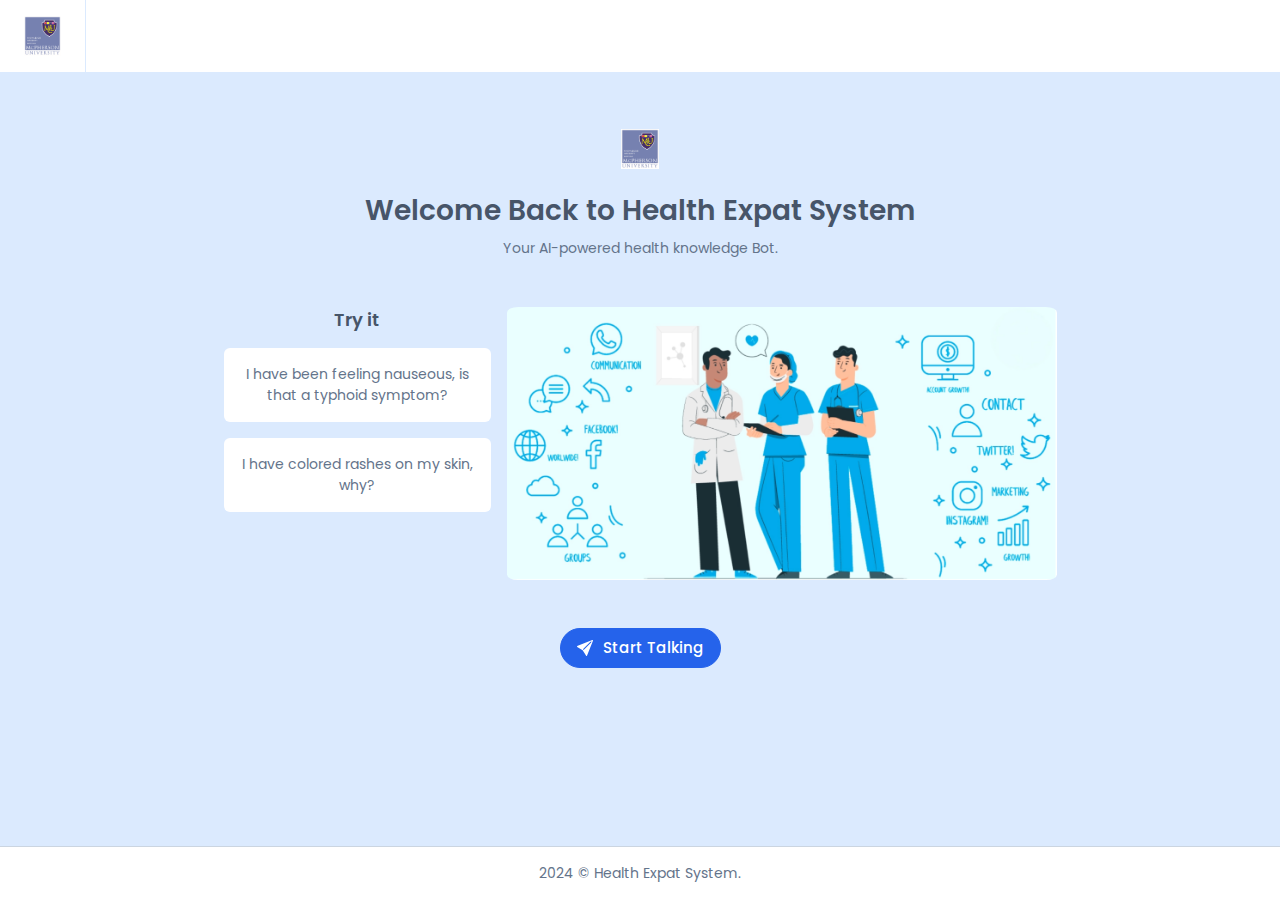
<file: index.html>
<!DOCTYPE html>
<html lang="en" data-bs-theme="">
  <meta http-equiv="content-type" content="text/html;charset=utf-8" />
  <head>
    <meta charset="UTF-8" />
    <meta http-equiv="X-UA-Compatible" content="IE=edge" />
    <meta name="viewport" content="width=device-width, initial-scale=1.0" />
    <link rel="shortcut icon" href="images/logo.png" />
    <title>Welcome | HealthBot</title>
    <link rel="stylesheet" href="assets/css/bundle1c4a.css?v131" />
    <link rel="stylesheet" href="assets/css/app1c4a.css?v131" />
  </head>

  <body class="tyn-body">
    <div class="tyn-root">
      <nav class="tyn-appbar">
        <div class="tyn-appbar-wrap">
          <div class="tyn-appbar-logo">
            <a class="tyn-logo" href="welcome.html">
              <img src="images/logo.png" />
            </a>
          </div>
        </div>
        <!-- .tyn-appbar-wrap -->
      </nav>

      <!-- .tyn-appbar -->
      <div class="tyn-content tyn-content-page">
        <div class="tyn-main">
          <div class="tyn-section">
            <div class="container">
              <div class="tyn-text-block text-center pb-4 pb-lg-5">
                <a class="tyn-logo" href="welcome.html">
                  <img src="images/logo.png" />
                </a>
                <h1 class="mt-3">Welcome Back to Health Expat System</h1>
                <p>Your AI-powered health knowledge Bot.</p>
              </div>
              <div class="row g-3 justify-content-center text-center">
                <div class="col-xl-3 col-lg-4">
                  <h4 class="title mb-3">Try it</h4>
                  <div class="row g-3 justify-content-center">
                    <div class="col-sm-6 col-md-5 col-lg-12">
                      <div class="card h-100 border-0">
                        <div class="card-body">
                          <div class="tyn-text-block">
                            <p>
                              I have been feeling nauseous, is that a typhoid
                              symptom?
                            </p>
                          </div>
                        </div>
                      </div>
                    </div>
                    <!-- .col -->
                    <div class="col-sm-6 col-md-5 col-lg-12">
                      <div class="card h-100 border-0">
                        <div class="card-body">
                          <div class="tyn-text-block">
                            <p>I have colored rashes on my skin, why?</p>
                          </div>
                        </div>
                      </div>
                    </div>
                    <!-- .col -->
                  </div>
                  <!-- .row -->
                </div>
                <!-- .col -->
                <div class="col-xl-6 col-lg-5">
                  <img
                    src="images/13.png"
                    width="100%"
                    style="border-radius: 2%"
                  />
                  <!-- .row -->
                </div>
                <!-- .col -->
                <!-- .col -->
              </div>
              <!-- .row -->
              <div class="text-center mt-4">
                <div class="row justify-content-center">
                  <div class="col-xl-5"></div>
                </div>
                <div class="mt-4">
                  <a class="btn btn-primary btn-rg btn-pill" href="chat.html">
                    <!-- send-fill -->
                    <svg
                      xmlns="http://www.w3.org/2000/svg"
                      width="16"
                      height="16"
                      fill="currentColor"
                      class="bi bi-send-fill"
                      viewBox="0 0 16 16"
                    >
                      <path
                        d="M15.964.686a.5.5 0 0 0-.65-.65L.767 5.855H.766l-.452.18a.5.5 0 0 0-.082.887l.41.26.001.002 4.995 3.178 3.178 4.995.002.002.26.41a.5.5 0 0 0 .886-.083zm-1.833 1.89L6.637 10.07l-.215-.338a.5.5 0 0 0-.154-.154l-.338-.215 7.494-7.494 1.178-.471z"
                      />
                    </svg>
                    <span>Start Talking</span>
                  </a>
                </div>
              </div>
            </div>
          </div>
        </div>
        <!-- .tyn-main -->
      </div>

      <div class="tyn-footer border-top">
        <div class="bg-white text-center py-3">
          <p class="mb-0 small">2024 &copy; Health Expat System.</p>
        </div>
      </div>
    </div>
    <script src="assets/js/bundle1c4a.js?v131"></script>
    <script src="assets/js/app1c4a.js?v131"></script>
  </body>
</html>
</file>
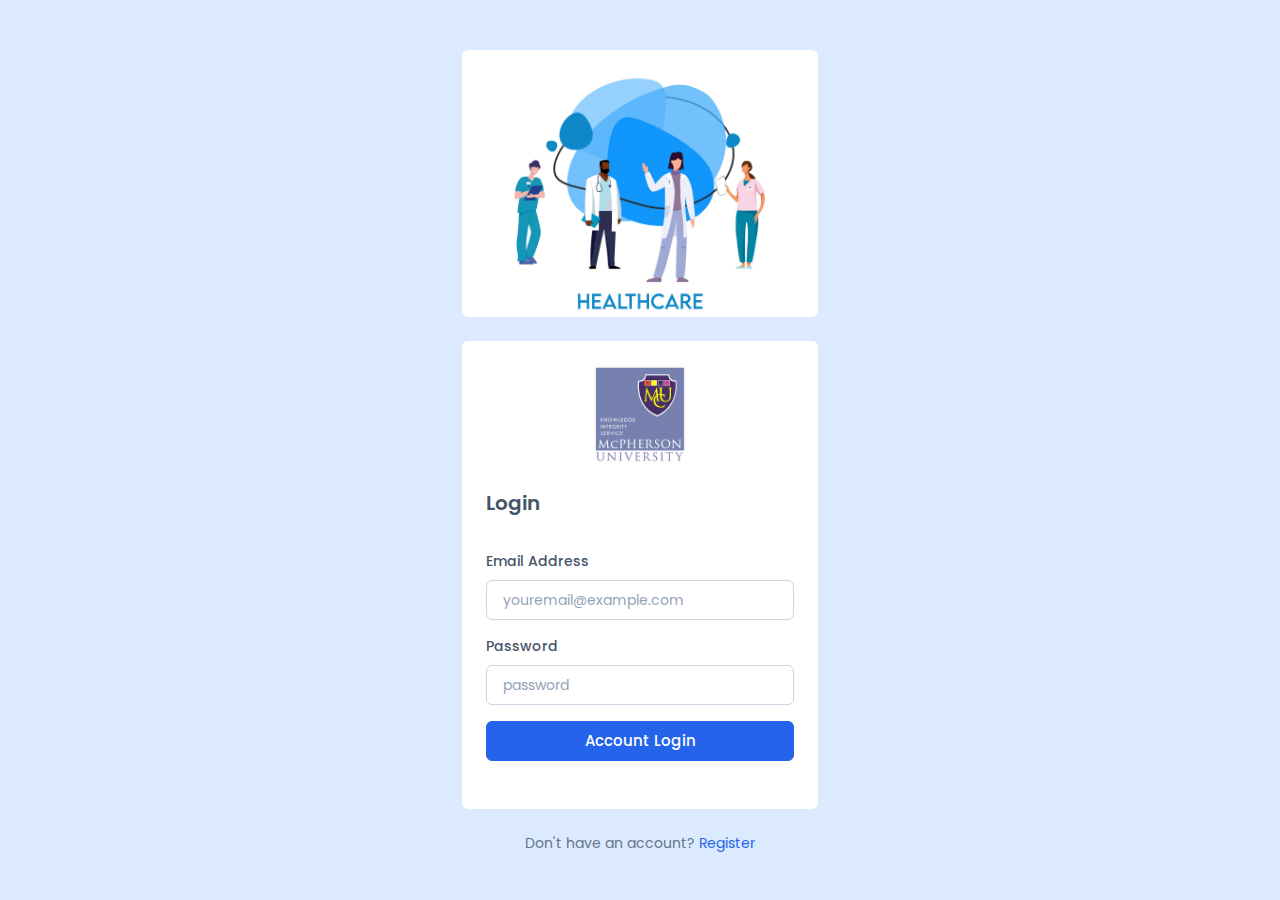
<file: chat.html>
<!DOCTYPE html>
<html lang="en" data-bs-theme="">
  <meta http-equiv="content-type" content="text/html;charset=utf-8" />
  <head>
    <meta charset="UTF-8" />
    <meta http-equiv="X-UA-Compatible" content="IE=edge" />
    <meta name="viewport" content="width=device-width, initial-scale=1.0" />
    <link rel="shortcut icon" href="images/logo.png" />
    <title>Chat | Health Expat System</title>
    <link rel="stylesheet" href="assets/css/bundle1c4a.css?v131" />
    <link rel="stylesheet" href="assets/css/app1c4a.css?v131" />

    <script src="assets/js/jquery.js"></script>
    <script>
      let item = localStorage.getItem("id");

    // Check if the item is null or undefined
    if (!item) {
        // Redirect the user to the login page
        window.location.assign("login.html");
    }
    </script>
  </head>

  <body class="tyn-body">
    <script>
        $(document).ready(function(){
            let name = localStorage.getItem("name");
            $('#profile-name').text(name);

        })
    </script>
    <div class="tyn-root">
      <nav class="tyn-appbar">
        <div class="tyn-appbar-wrap">
          <div class="tyn-appbar-logo">
            <a class="tyn-logo" href="index.html">
              <img src="images/logo.png" />
              </svg>
            </a>
          </div>
          <div class="tyn-appbar-content">
            <ul class="tyn-appbar-nav tyn-appbar-nav-start">
              Health Expat System Chat
            </ul>
            <ul class="tyn-appbar-nav tyn-appbar-nav-end">
              <li class="tyn-appbar-item">
                            <a class="d-inline-flex dropdown-toggle" data-bs-auto-close="outside" data-bs-toggle="dropdown" href="#" data-bs-offset="0,10">
                                <div class="tyn-media tyn-size-lg tyn-circle">
                                    <img src="images/default_avatar.jpg" alt="">
                                </div>
                            </a>
                            <div class="dropdown-menu dropdown-menu-end">
                                <div class="dropdown-gap">
                                    <div class="tyn-media-group">
                                        <div class="tyn-media tyn-size-lg">
                                            <img src="images/default_avatar.jpg" alt="">
                                        </div>
                                        <div class="tyn-media-col">
                                            <div class="tyn-media-row">
                                                <h6 class="name" id="profile-name"></h6>
                                                <div class="indicator varified">
                                                    <!-- check-circle-fill -->
                                                    <svg xmlns="http://www.w3.org/2000/svg" width="16" height="16" fill="currentColor" class="bi bi-check-circle-fill" viewBox="0 0 16 16">
                                                        <path d="M16 8A8 8 0 1 1 0 8a8 8 0 0 1 16 0m-3.97-3.03a.75.75 0 0 0-1.08.022L7.477 9.417 5.384 7.323a.75.75 0 0 0-1.06 1.06L6.97 11.03a.75.75 0 0 0 1.079-.02l3.992-4.99a.75.75 0 0 0-.01-1.05z" />
                                                    </svg>
                                                </div>
                                            </div>
                                        </div>
                                    </div>
                                </div><!-- .dropdown-gap -->
                                
                                <ul class="tyn-list-links">
                                    <!-- <li>
                                        <a href="profile.html#profile-index">
                                            <svg xmlns="http://www.w3.org/2000/svg" width="16" height="16" fill="currentColor" class="bi bi-person" viewBox="0 0 16 16">
                                                <path d="M8 8a3 3 0 1 0 0-6 3 3 0 0 0 0 6m2-3a2 2 0 1 1-4 0 2 2 0 0 1 4 0m4 8c0 1-1 1-1 1H3s-1 0-1-1 1-4 6-4 6 3 6 4m-1-.004c-.001-.246-.154-.986-.832-1.664C11.516 10.68 10.289 10 8 10s-3.516.68-4.168 1.332c-.678.678-.83 1.418-.832 1.664z" />
                                            </svg>
                                            <span>Profile</span>
                                        </a>
                                    </li>
                                    <li>
                                        <a href="profile.html#profile-settings">
                                            <svg xmlns="http://www.w3.org/2000/svg" width="16" height="16" fill="currentColor" class="bi bi-gear" viewBox="0 0 16 16">
                                                <path d="M8 4.754a3.246 3.246 0 1 0 0 6.492 3.246 3.246 0 0 0 0-6.492M5.754 8a2.246 2.246 0 1 1 4.492 0 2.246 2.246 0 0 1-4.492 0" />
                                                <path d="M9.796 1.343c-.527-1.79-3.065-1.79-3.592 0l-.094.319a.873.873 0 0 1-1.255.52l-.292-.16c-1.64-.892-3.433.902-2.54 2.541l.159.292a.873.873 0 0 1-.52 1.255l-.319.094c-1.79.527-1.79 3.065 0 3.592l.319.094a.873.873 0 0 1 .52 1.255l-.16.292c-.892 1.64.901 3.434 2.541 2.54l.292-.159a.873.873 0 0 1 1.255.52l.094.319c.527 1.79 3.065 1.79 3.592 0l.094-.319a.873.873 0 0 1 1.255-.52l.292.16c1.64.893 3.434-.902 2.54-2.541l-.159-.292a.873.873 0 0 1 .52-1.255l.319-.094c1.79-.527 1.79-3.065 0-3.592l-.319-.094a.873.873 0 0 1-.52-1.255l.16-.292c.893-1.64-.902-3.433-2.541-2.54l-.292.159a.873.873 0 0 1-1.255-.52zm-2.633.283c.246-.835 1.428-.835 1.674 0l.094.319a1.873 1.873 0 0 0 2.693 1.115l.291-.16c.764-.415 1.6.42 1.184 1.185l-.159.292a1.873 1.873 0 0 0 1.116 2.692l.318.094c.835.246.835 1.428 0 1.674l-.319.094a1.873 1.873 0 0 0-1.115 2.693l.16.291c.415.764-.42 1.6-1.185 1.184l-.291-.159a1.873 1.873 0 0 0-2.693 1.116l-.094.318c-.246.835-1.428.835-1.674 0l-.094-.319a1.873 1.873 0 0 0-2.692-1.115l-.292.16c-.764.415-1.6-.42-1.184-1.185l.159-.291A1.873 1.873 0 0 0 1.945 8.93l-.319-.094c-.835-.246-.835-1.428 0-1.674l.319-.094A1.873 1.873 0 0 0 3.06 4.377l-.16-.292c-.415-.764.42-1.6 1.185-1.184l.292.159a1.873 1.873 0 0 0 2.692-1.115z" />
                                            </svg>
                                            <span>Settings</span>
                                        </a>
                                    </li> -->
                                    <!-- <li>
                                        <a href="profile.html#profile-change-password">
                                            <svg xmlns="http://www.w3.org/2000/svg" width="16" height="16" fill="currentColor" class="bi bi-unlock" viewBox="0 0 16 16">
                                                <path d="M11 1a2 2 0 0 0-2 2v4a2 2 0 0 1 2 2v5a2 2 0 0 1-2 2H3a2 2 0 0 1-2-2V9a2 2 0 0 1 2-2h5V3a3 3 0 0 1 6 0v4a.5.5 0 0 1-1 0V3a2 2 0 0 0-2-2M3 8a1 1 0 0 0-1 1v5a1 1 0 0 0 1 1h6a1 1 0 0 0 1-1V9a1 1 0 0 0-1-1z" />
                                            </svg>
                                            <span>Change Password</span>
                                        </a>
                                    </li> -->
                                    <!-- <li class="dropdown-divider"></li>r -->
                                    <li>
                                        <a href="logout.html">
                                            <!-- power -->
                                            <svg xmlns="http://www.w3.org/2000/svg" width="16" height="16" fill="currentColor" class="bi bi-power" viewBox="0 0 16 16">
                                                <path d="M7.5 1v7h1V1z" />
                                                <path d="M3 8.812a5 5 0 0 1 2.578-4.375l-.485-.874A6 6 0 1 0 11 3.616l-.501.865A5 5 0 1 1 3 8.812" />
                                            </svg>
                                            <span>Log Out</span>
                                        </a>
                                    </li>
                                </ul><!-- .tyn-list-links -->
                            </div><!-- .dropdown-menu -->
                        </li><!-- .tyn-appbar-item -->
            </ul>
          </div>
          <!-- tyn-logo -->
        </div>
        <!-- .tyn-appbar-wrap -->
      </nav>
      <!-- .tyn-appbar -->
      <!-- has-aside-base -->
      <div
        class="tyn-content tyn-content-full-height tyn-chatbot tyn-chatbot-page 
        
        "
      >

        <div class="tyn-aside tyn-aside-base">
          <div class="tyn-aside-head">
            <div class="tyn-aside-head-text">
              <h3 class="tyn-aside-title tyn-title">Chat Archive</h3>
              <span class="tyn-subtext">200+ Conversations </span>
            </div>
            <div class="tyn-aside-head-tools">
              <ul class="tyn-list-inline gap gap-3">
                <li>
                  <a
                    class="btn btn-icon btn-light btn-md btn-pill"
                    href="chat-bot-welcome.html"
                  >
                    <!-- plus-lg -->
                    <svg
                      xmlns="http://www.w3.org/2000/svg"
                      width="16"
                      height="16"
                      fill="currentColor"
                      class="bi bi-plus-lg"
                      viewBox="0 0 16 16"
                    >
                      <path
                        fill-rule="evenodd"
                        d="M8 2a.5.5 0 0 1 .5.5v5h5a.5.5 0 0 1 0 1h-5v5a.5.5 0 0 1-1 0v-5h-5a.5.5 0 0 1 0-1h5v-5A.5.5 0 0 1 8 2"
                      />
                    </svg>
                  </a>
                </li>
              </ul>
            </div>
          </div>
          <!-- .tyn-aside-head -->
          <div class="tyn-aside-body" data-simplebar>
            <ul class="tyn-aside-list">
              <li
                class="tyn-aside-item tyn-aside-item-bubbly js-toggle-main active"
              >
                <div class="tyn-media-group">
                  <div class="tyn-media tyn-size-sm">
                    <!-- chat-quote-fill -->
                    <svg
                      xmlns="http://www.w3.org/2000/svg"
                      width="16"
                      height="16"
                      fill="currentColor"
                      class="bi bi-chat-quote-fill"
                      viewBox="0 0 16 16"
                    >
                      <path
                        d="M16 8c0 3.866-3.582 7-8 7a9 9 0 0 1-2.347-.306c-.584.296-1.925.864-4.181 1.234-.2.032-.352-.176-.273-.362.354-.836.674-1.95.77-2.966C.744 11.37 0 9.76 0 8c0-3.866 3.582-7 8-7s8 3.134 8 7M7.194 6.766a1.7 1.7 0 0 0-.227-.272 1.5 1.5 0 0 0-.469-.324l-.008-.004A1.8 1.8 0 0 0 5.734 6C4.776 6 4 6.746 4 7.667c0 .92.776 1.666 1.734 1.666.343 0 .662-.095.931-.26-.137.389-.39.804-.81 1.22a.405.405 0 0 0 .011.59c.173.16.447.155.614-.01 1.334-1.329 1.37-2.758.941-3.706a2.5 2.5 0 0 0-.227-.4zM11 9.073c-.136.389-.39.804-.81 1.22a.405.405 0 0 0 .012.59c.172.16.446.155.613-.01 1.334-1.329 1.37-2.758.942-3.706a2.5 2.5 0 0 0-.228-.4 1.7 1.7 0 0 0-.227-.273 1.5 1.5 0 0 0-.469-.324l-.008-.004A1.8 1.8 0 0 0 10.07 6c-.957 0-1.734.746-1.734 1.667 0 .92.777 1.666 1.734 1.666.343 0 .662-.095.931-.26z"
                      />
                    </svg>
                  </div>
                  <div class="tyn-media-col">
                    <div class="content">new chat</div>
                  </div>
                  <div class="tyn-media-option">
                    <ul class="tyn-media-option-list">
                      <li>
                        <button class="btn btn-icon btn-md btn-pill btn-light">
                          <!-- trash -->
                          <svg
                            xmlns="http://www.w3.org/2000/svg"
                            width="16"
                            height="16"
                            fill="currentColor"
                            class="bi bi-trash"
                            viewBox="0 0 16 16"
                          >
                            <path
                              d="M5.5 5.5A.5.5 0 0 1 6 6v6a.5.5 0 0 1-1 0V6a.5.5 0 0 1 .5-.5m2.5 0a.5.5 0 0 1 .5.5v6a.5.5 0 0 1-1 0V6a.5.5 0 0 1 .5-.5m3 .5a.5.5 0 0 0-1 0v6a.5.5 0 0 0 1 0z"
                            />
                            <path
                              d="M14.5 3a1 1 0 0 1-1 1H13v9a2 2 0 0 1-2 2H5a2 2 0 0 1-2-2V4h-.5a1 1 0 0 1-1-1V2a1 1 0 0 1 1-1H6a1 1 0 0 1 1-1h2a1 1 0 0 1 1 1h3.5a1 1 0 0 1 1 1zM4.118 4 4 4.059V13a1 1 0 0 0 1 1h6a1 1 0 0 0 1-1V4.059L11.882 4zM2.5 3h11V2h-11z"
                            />
                          </svg>
                        </button>
                      </li>
                    </ul>
                  </div>
                </div>
              </li>
              <!-- .tyn-aside-item -->
            </ul>
          </div>
          <!-- .tyn-aside-body -->
          <div class="tyn-aside-foot">
            <div class="w-100">
              <ul class="row gx-3">
                <li class="col-6">
                  <a
                    href="pricing.html"
                    class="btn btn-light tyn-size-lg w-100 flex-column py-2 pt-3"
                  >
                    <!-- person-up -->
                    <svg
                      xmlns="http://www.w3.org/2000/svg"
                      width="16"
                      height="16"
                      fill="currentColor"
                      class="bi bi-person-up"
                      viewBox="0 0 16 16"
                    >
                      <path
                        d="M12.5 16a3.5 3.5 0 1 0 0-7 3.5 3.5 0 0 0 0 7m.354-5.854 1.5 1.5a.5.5 0 0 1-.708.708L13 11.707V14.5a.5.5 0 0 1-1 0v-2.793l-.646.647a.5.5 0 0 1-.708-.708l1.5-1.5a.5.5 0 0 1 .708 0M11 5a3 3 0 1 1-6 0 3 3 0 0 1 6 0M8 7a2 2 0 1 0 0-4 2 2 0 0 0 0 4"
                      />
                      <path
                        d="M8.256 14a4.5 4.5 0 0 1-.229-1.004H3c.001-.246.154-.986.832-1.664C4.484 10.68 5.711 10 8 10q.39 0 .74.025c.226-.341.496-.65.804-.918Q8.844 9.002 8 9c-5 0-6 3-6 4s1 1 1 1z"
                      />
                    </svg>
                    <span class="small text-nowrap mt-n1">Become Pro</span>
                  </a>
                </li>
                <li class="col-6">
                  <button
                    class="btn btn-light tyn-size-lg w-100 flex-column py-2 pt-3"
                  >
                    <!-- trash -->
                    <svg
                      xmlns="http://www.w3.org/2000/svg"
                      width="16"
                      height="16"
                      fill="currentColor"
                      class="bi bi-trash"
                      viewBox="0 0 16 16"
                    >
                      <path
                        d="M5.5 5.5A.5.5 0 0 1 6 6v6a.5.5 0 0 1-1 0V6a.5.5 0 0 1 .5-.5m2.5 0a.5.5 0 0 1 .5.5v6a.5.5 0 0 1-1 0V6a.5.5 0 0 1 .5-.5m3 .5a.5.5 0 0 0-1 0v6a.5.5 0 0 0 1 0z"
                      />
                      <path
                        d="M14.5 3a1 1 0 0 1-1 1H13v9a2 2 0 0 1-2 2H5a2 2 0 0 1-2-2V4h-.5a1 1 0 0 1-1-1V2a1 1 0 0 1 1-1H6a1 1 0 0 1 1-1h2a1 1 0 0 1 1 1h3.5a1 1 0 0 1 1 1zM4.118 4 4 4.059V13a1 1 0 0 0 1 1h6a1 1 0 0 0 1-1V4.059L11.882 4zM2.5 3h11V2h-11z"
                      />
                    </svg>
                    <span class="small text-nowrap mt-n1">Clear Archive</span>
                  </button>
                </li>
              </ul>
            </div>
          </div>
          <!-- .tyn-aside-head -->
        </div>
        <!-- .tyn-aside -->

        <!-- style=" background-image: url('images/main_bg.png'); background-position: center;
    background-size: cover;" -->

        <div class="tyn-main main-shown" id="tynMain" >
          <div class="tyn-chat-body my-4 px-4 js-scroll-to-end" id="tynBotBody">
            <div class="tyn-reply" id="tynReply">
              <!-- insert  here -->
            </div>
            <!-- <div class="container px-0"></div> -->
          </div>
          <!-- .tyn-chat-body -->
          <div class="tyn-chat-form border-0 px-4" id="message_box">
            <div class="container px-0">
              <div class="ps-3 pe-4 py-3 bg-white mb-4 rounded-3">
                <div class="tyn-chat-form-enter">
                  <div
                    class="tyn-chat-form-input"
                    id="tynBotInput"
                    placeholder="text"
                    contenteditable
                  ></div>
                  <ul class="tyn-list-inline me-n2 my-1">
                    <li>
                      <button
                        class="btn btn-icon btn-white btn-md btn-pill"
                        id="tynBotSend"
                        onclick="sendBtnClick()"
                      >
                        <!-- send-fill -->
                        <svg
                          xmlns="http://www.w3.org/2000/svg"
                          width="16"
                          height="16"
                          fill="currentColor"
                          class="bi bi-send-fill"
                          viewBox="0 0 16 16"
                        >
                          <path
                            d="M15.964.686a.5.5 0 0 0-.65-.65L.767 5.855H.766l-.452.18a.5.5 0 0 0-.082.887l.41.26.001.002 4.995 3.178 3.178 4.995.002.002.26.41a.5.5 0 0 0 .886-.083zm-1.833 1.89L6.637 10.07l-.215-.338a.5.5 0 0 0-.154-.154l-.338-.215 7.494-7.494 1.178-.471z"
                          />
                        </svg>
                      </button>
                    </li>
                  </ul>
                </div>
              </div>
            </div>
          </div>
          <!-- .tyn-chat-form -->
        </div>
        <!-- .tyn-chat-content -->
      </div>
    </div>
    <script src="assets/js/bundle1c4a.js?v131"></script>
    <script src="assets/js/app1c4a.js?v131"></script>
    <script src="assets/js/main.js"></script>
  </body>
</html>
</file>
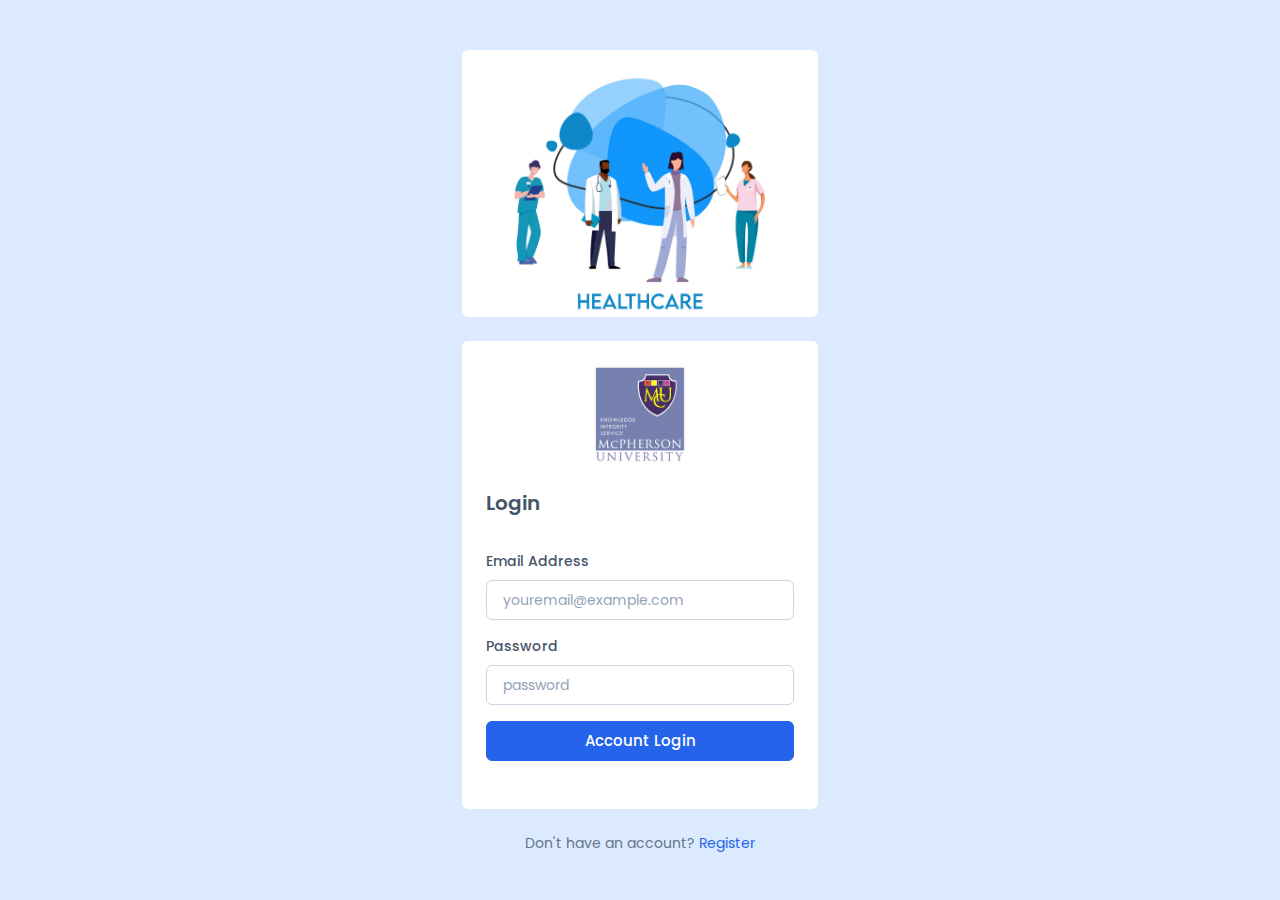
<file: diagnosis.html>
<!DOCTYPE html>
<html lang="en" data-bs-theme="">
  <meta http-equiv="content-type" content="text/html;charset=utf-8" />
  <head>
    <meta charset="UTF-8" />
    <meta http-equiv="X-UA-Compatible" content="IE=edge" />
    <meta name="viewport" content="width=device-width, initial-scale=1.0" />
    <link rel="shortcut icon" href="images/logo.png" />
    <title>Diagnosis | Health Expat System</title>
    <link rel="stylesheet" href="assets/css/bundle1c4a.css?v131" />
    <link rel="stylesheet" href="assets/css/app1c4a.css?v131" />

    <script src="assets/js/jquery.js"></script>
    <script>
      let item = localStorage.getItem("id");

    // Check if the item is null or undefined
    if (!item) {
        // Redirect the user to the login page
        window.location.assign("login.html");
    }

    $(document).ready(function(){
        const queryString = window.location.search;
        const urlParams = new URLSearchParams(queryString);
        const diagnosis = urlParams.get('sickness')
        if(diagnosis == "malaria"){
            $("#typhoid_card").css("display", "none");
            $("#malaria_card").css("display", "block");
        }else if(diagnosis == "typhoid"){
            $("#malaria_card").css("display", "none");
            $("#typhoid_card").css("display", "block");
        }

    });


    </script>
  </head>

  <body class="tyn-body">
    <script>
        $(document).ready(function(){
            let name = localStorage.getItem("name");
            $('.profile-name').text(name);

        })
    </script>
    <div class="tyn-root">
      <nav class="tyn-appbar">
        <div class="tyn-appbar-wrap">
          <div class="tyn-appbar-logo">
            <a class="tyn-logo" href="index.html">
              <img src="images/logo.png" />
              </svg>
            </a>
          </div>
          <div class="tyn-appbar-content">
            <ul class="tyn-appbar-nav tyn-appbar-nav-start">
              Diagnosis
            </ul>
            <ul class="tyn-appbar-nav tyn-appbar-nav-end">
              <li class="tyn-appbar-item">
                            <a class="d-inline-flex dropdown-toggle" data-bs-auto-close="outside" data-bs-toggle="dropdown" href="#" data-bs-offset="0,10">
                                <div class="tyn-media tyn-size-lg tyn-circle">
                                    <img src="images/default_avatar.jpg" alt="">
                                </div>
                            </a>
                            <div class="dropdown-menu dropdown-menu-end">
                                <div class="dropdown-gap">
                                    <div class="tyn-media-group">
                                        <div class="tyn-media tyn-size-lg">
                                            <img src="images/default_avatar.jpg" alt="">
                                        </div>
                                        <div class="tyn-media-col">
                                            <div class="tyn-media-row">
                                                <h6 class="name profile-name" id="profile-name"></h6>
                                                <div class="indicator varified">
                                                    <!-- check-circle-fill -->
                                                    <svg xmlns="http://www.w3.org/2000/svg" width="16" height="16" fill="currentColor" class="bi bi-check-circle-fill" viewBox="0 0 16 16">
                                                        <path d="M16 8A8 8 0 1 1 0 8a8 8 0 0 1 16 0m-3.97-3.03a.75.75 0 0 0-1.08.022L7.477 9.417 5.384 7.323a.75.75 0 0 0-1.06 1.06L6.97 11.03a.75.75 0 0 0 1.079-.02l3.992-4.99a.75.75 0 0 0-.01-1.05z" />
                                                    </svg>
                                                </div>
                                            </div>
                                        </div>
                                    </div>
                                </div><!-- .dropdown-gap -->
                                
                                <ul class="tyn-list-links">
                                    <!-- <li>
                                        <a href="profile.html#profile-index">
                                            <svg xmlns="http://www.w3.org/2000/svg" width="16" height="16" fill="currentColor" class="bi bi-person" viewBox="0 0 16 16">
                                                <path d="M8 8a3 3 0 1 0 0-6 3 3 0 0 0 0 6m2-3a2 2 0 1 1-4 0 2 2 0 0 1 4 0m4 8c0 1-1 1-1 1H3s-1 0-1-1 1-4 6-4 6 3 6 4m-1-.004c-.001-.246-.154-.986-.832-1.664C11.516 10.68 10.289 10 8 10s-3.516.68-4.168 1.332c-.678.678-.83 1.418-.832 1.664z" />
                                            </svg>
                                            <span>Profile</span>
                                        </a>
                                    </li>
                                    <li>
                                        <a href="profile.html#profile-settings">
                                            <svg xmlns="http://www.w3.org/2000/svg" width="16" height="16" fill="currentColor" class="bi bi-gear" viewBox="0 0 16 16">
                                                <path d="M8 4.754a3.246 3.246 0 1 0 0 6.492 3.246 3.246 0 0 0 0-6.492M5.754 8a2.246 2.246 0 1 1 4.492 0 2.246 2.246 0 0 1-4.492 0" />
                                                <path d="M9.796 1.343c-.527-1.79-3.065-1.79-3.592 0l-.094.319a.873.873 0 0 1-1.255.52l-.292-.16c-1.64-.892-3.433.902-2.54 2.541l.159.292a.873.873 0 0 1-.52 1.255l-.319.094c-1.79.527-1.79 3.065 0 3.592l.319.094a.873.873 0 0 1 .52 1.255l-.16.292c-.892 1.64.901 3.434 2.541 2.54l.292-.159a.873.873 0 0 1 1.255.52l.094.319c.527 1.79 3.065 1.79 3.592 0l.094-.319a.873.873 0 0 1 1.255-.52l.292.16c1.64.893 3.434-.902 2.54-2.541l-.159-.292a.873.873 0 0 1 .52-1.255l.319-.094c1.79-.527 1.79-3.065 0-3.592l-.319-.094a.873.873 0 0 1-.52-1.255l.16-.292c.893-1.64-.902-3.433-2.541-2.54l-.292.159a.873.873 0 0 1-1.255-.52zm-2.633.283c.246-.835 1.428-.835 1.674 0l.094.319a1.873 1.873 0 0 0 2.693 1.115l.291-.16c.764-.415 1.6.42 1.184 1.185l-.159.292a1.873 1.873 0 0 0 1.116 2.692l.318.094c.835.246.835 1.428 0 1.674l-.319.094a1.873 1.873 0 0 0-1.115 2.693l.16.291c.415.764-.42 1.6-1.185 1.184l-.291-.159a1.873 1.873 0 0 0-2.693 1.116l-.094.318c-.246.835-1.428.835-1.674 0l-.094-.319a1.873 1.873 0 0 0-2.692-1.115l-.292.16c-.764.415-1.6-.42-1.184-1.185l.159-.291A1.873 1.873 0 0 0 1.945 8.93l-.319-.094c-.835-.246-.835-1.428 0-1.674l.319-.094A1.873 1.873 0 0 0 3.06 4.377l-.16-.292c-.415-.764.42-1.6 1.185-1.184l.292.159a1.873 1.873 0 0 0 2.692-1.115z" />
                                            </svg>
                                            <span>Settings</span>
                                        </a>
                                    </li> -->
                                    <!-- <li>
                                        <a href="profile.html#profile-change-password">
                                            <svg xmlns="http://www.w3.org/2000/svg" width="16" height="16" fill="currentColor" class="bi bi-unlock" viewBox="0 0 16 16">
                                                <path d="M11 1a2 2 0 0 0-2 2v4a2 2 0 0 1 2 2v5a2 2 0 0 1-2 2H3a2 2 0 0 1-2-2V9a2 2 0 0 1 2-2h5V3a3 3 0 0 1 6 0v4a.5.5 0 0 1-1 0V3a2 2 0 0 0-2-2M3 8a1 1 0 0 0-1 1v5a1 1 0 0 0 1 1h6a1 1 0 0 0 1-1V9a1 1 0 0 0-1-1z" />
                                            </svg>
                                            <span>Change Password</span>
                                        </a>
                                    </li> -->
                                    <!-- <li class="dropdown-divider"></li>r -->
                                    <li>
                                        <a href="logout.html">
                                            <!-- power -->
                                            <svg xmlns="http://www.w3.org/2000/svg" width="16" height="16" fill="currentColor" class="bi bi-power" viewBox="0 0 16 16">
                                                <path d="M7.5 1v7h1V1z" />
                                                <path d="M3 8.812a5 5 0 0 1 2.578-4.375l-.485-.874A6 6 0 1 0 11 3.616l-.501.865A5 5 0 1 1 3 8.812" />
                                            </svg>
                                            <span>Log Out</span>
                                        </a>
                                    </li>
                                </ul><!-- .tyn-list-links -->
                            </div><!-- .dropdown-menu -->
                        </li><!-- .tyn-appbar-item -->
            </ul>
          </div>
          <!-- tyn-logo -->
        </div>
        <!-- .tyn-appbar-wrap -->
      </nav>

      <div class="tyn-content tyn-content-page">
            <div class="tyn-main">
                <div class="tyn-section tyn-section-lg pb-0">
                    <div class="container">
                        <div class="tyn-section-head tyn-text-block text-center">
                            <h2 class="h1">You have been diagnosed!</h2>
                            <p>you should still consider going to a doctor for more diganosis</p>
                        </div>
                        <div class="tyn-section-content">
                            <div class="row g-4 justify-content-center">
                                <div class="col-xl-6 col-lg-12 col-sm-12" id="malaria_card" style="display: none;">
                                    <div class="card h-100 border-0">
                                        <div class="card-body p-4">
                                            <!-- <div class="text-muted text-opacity-50 fs-7 mt-n2 fw-medium profile-name">Amole  Oluwatomiwa Joseph</div> -->
                                            <div class="h1 text-dark">Malaria</div>
                                            <p style="font-size: 14px;">Malaria is a serious and potentially life-threatening disease caused by parasites of the genus Plasmodium, transmitted to humans through the bites of infected Anopheles mosquitoes.</p>
                                            <!-- <br> -->
                                            <h5 class="pb-2 pt-1">Symptoms</h5>
                                            <ul class="list-check fs-6 d-flex flex-column gap gap-2">
                                                <li class="d-flex gap gap-2">
                                                    <span class="text-success">
                                                        <!-- check -->
                                                        <svg xmlns="http://www.w3.org/2000/svg" width="16" height="16" fill="currentColor" class="bi bi-check" viewBox="0 0 16 16">
                                                            <path d="M10.97 4.97a.75.75 0 0 1 1.07 1.05l-3.99 4.99a.75.75 0 0 1-1.08.02L4.324 8.384a.75.75 0 1 1 1.06-1.06l2.094 2.093 3.473-4.425z" />
                                                        </svg>
                                                    </span>
                                                    <span>High fever</span>
                                                </li>
                                                <li class="d-flex gap gap-2">
                                                    <span class="text-success">
                                                        <!-- check -->
                                                        <svg xmlns="http://www.w3.org/2000/svg" width="16" height="16" fill="currentColor" class="bi bi-check" viewBox="0 0 16 16">
                                                            <path d="M10.97 4.97a.75.75 0 0 1 1.07 1.05l-3.99 4.99a.75.75 0 0 1-1.08.02L4.324 8.384a.75.75 0 1 1 1.06-1.06l2.094 2.093 3.473-4.425z" />
                                                        </svg>
                                                    </span>
                                                    <span>Chills and sweating</span>
                                                </li>
                                                <li class="d-flex gap gap-2">
                                                    <span class="text-success">
                                                        <!-- check -->
                                                        <svg xmlns="http://www.w3.org/2000/svg" width="16" height="16" fill="currentColor" class="bi bi-check" viewBox="0 0 16 16">
                                                            <path d="M10.97 4.97a.75.75 0 0 1 1.07 1.05l-3.99 4.99a.75.75 0 0 1-1.08.02L4.324 8.384a.75.75 0 1 1 1.06-1.06l2.094 2.093 3.473-4.425z" />
                                                        </svg>
                                                    </span>
                                                    <span>Headache</span>
                                                </li><li class="d-flex gap gap-2">
                                                    <span class="text-success">
                                                        <!-- check -->
                                                        <svg xmlns="http://www.w3.org/2000/svg" width="16" height="16" fill="currentColor" class="bi bi-check" viewBox="0 0 16 16">
                                                            <path d="M10.97 4.97a.75.75 0 0 1 1.07 1.05l-3.99 4.99a.75.75 0 0 1-1.08.02L4.324 8.384a.75.75 0 1 1 1.06-1.06l2.094 2.093 3.473-4.425z" />
                                                        </svg>
                                                    </span>
                                                    <span>Nausea and vomiting</span>
                                                </li><li class="d-flex gap gap-2">
                                                    <span class="text-success">
                                                        <!-- check -->
                                                        <svg xmlns="http://www.w3.org/2000/svg" width="16" height="16" fill="currentColor" class="bi bi-check" viewBox="0 0 16 16">
                                                            <path d="M10.97 4.97a.75.75 0 0 1 1.07 1.05l-3.99 4.99a.75.75 0 0 1-1.08.02L4.324 8.384a.75.75 0 1 1 1.06-1.06l2.094 2.093 3.473-4.425z" />
                                                        </svg>
                                                    </span>
                                                    <span>Muscle pain and fatigue</span>
                                                </li><li class="d-flex gap gap-2">
                                                    <span class="text-success">
                                                        <!-- check -->
                                                        <svg xmlns="http://www.w3.org/2000/svg" width="16" height="16" fill="currentColor" class="bi bi-check" viewBox="0 0 16 16">
                                                            <path d="M10.97 4.97a.75.75 0 0 1 1.07 1.05l-3.99 4.99a.75.75 0 0 1-1.08.02L4.324 8.384a.75.75 0 1 1 1.06-1.06l2.094 2.093 3.473-4.425z" />
                                                        </svg>
                                                    </span>
                                                    <span>Abdominal pain</span>
                                                </li><li class="d-flex gap gap-2">
                                                    <span class="text-success">
                                                        <!-- check -->
                                                        <svg xmlns="http://www.w3.org/2000/svg" width="16" height="16" fill="currentColor" class="bi bi-check" viewBox="0 0 16 16">
                                                            <path d="M10.97 4.97a.75.75 0 0 1 1.07 1.05l-3.99 4.99a.75.75 0 0 1-1.08.02L4.324 8.384a.75.75 0 1 1 1.06-1.06l2.094 2.093 3.473-4.425z" />
                                                        </svg>
                                                    </span>
                                                    <span>Diarrhea</span>
                                                </li>
                                            </ul>
                                            <br >
                                            <h5 class="pb-2 pt-1">Preventive Measures to Avoid Spreading Malaria</h5>
                                            <ul class="list-check fs-6 d-flex flex-column gap gap-2">
                                                <li class="d-flex gap gap-2"> <span>1) <b>Avoid Mosquito Bites:</b> Use insect repellent, sleep under insecticide-treated bed nets, and wear long-sleeved clothing, especially during dusk and dawn when mosquitoes are most active.</span>
</li>
<li class="d-flex gap gap-2"> <span>2) <b>Environmental Control:</b> Reduce mosquito breeding sites around your home by eliminating standing water.
</span>
</li>
                                            </ul>

                                            <br >
                                            <h5 class="pb-2 pt-1">Treatment Steps</h5>
                                            <ul class="list-check fs-6 d-flex flex-column gap gap-2">
                                                <li class="d-flex gap gap-2">
                                                    <span class="text-success">
                                                        <!-- check -->
                                                        <svg xmlns="http://www.w3.org/2000/svg" width="16" height="16" fill="currentColor" class="bi bi-check" viewBox="0 0 16 16">
                                                            <path d="M10.97 4.97a.75.75 0 0 1 1.07 1.05l-3.99 4.99a.75.75 0 0 1-1.08.02L4.324 8.384a.75.75 0 1 1 1.06-1.06l2.094 2.093 3.473-4.425z" />
                                                        </svg>
                                                    </span>
                                                    <span>Antimalarial Medication: You will be prescribed antimalarial drugs based on the specific type of Plasmodium causing your infection, the severity of your symptoms, and your medical history. Common medications include artemisinin-based combination therapies (ACTs), chloroquine, mefloquine, and others.</span>
                                                </li>
                                                <li class="d-flex gap gap-2">
                                                    <span class="text-success">
                                                        <!-- check -->
                                                        <svg xmlns="http://www.w3.org/2000/svg" width="16" height="16" fill="currentColor" class="bi bi-check" viewBox="0 0 16 16">
                                                            <path d="M10.97 4.97a.75.75 0 0 1 1.07 1.05l-3.99 4.99a.75.75 0 0 1-1.08.02L4.324 8.384a.75.75 0 1 1 1.06-1.06l2.094 2.093 3.473-4.425z" />
                                                        </svg>
                                                    </span>
                                                    <span>Hydration and Nutrition: Drink plenty of fluids to prevent dehydration, which can occur due to fever and vomiting. Also eat a balanced diet with easily digestible foods. Small, frequent meals can help maintain your strength.</span>
                                                </li>
                                                <li class="d-flex gap gap-2">
                                                    <span class="text-success">
                                                        <!-- check -->
                                                        <svg xmlns="http://www.w3.org/2000/svg" width="16" height="16" fill="currentColor" class="bi bi-check" viewBox="0 0 16 16">
                                                            <path d="M10.97 4.97a.75.75 0 0 1 1.07 1.05l-3.99 4.99a.75.75 0 0 1-1.08.02L4.324 8.384a.75.75 0 1 1 1.06-1.06l2.094 2.093 3.473-4.425z" />
                                                        </svg>
                                                    </span>
                                                    <span>Rest as much as possible to help your body fight the infection. Avoid strenuous activities.</span>
                                                </li><li class="d-flex gap gap-2">
                                                    <span class="text-success">
                                                        <!-- check -->
                                                        <svg xmlns="http://www.w3.org/2000/svg" width="16" height="16" fill="currentColor" class="bi bi-check" viewBox="0 0 16 16">
                                                            <path d="M10.97 4.97a.75.75 0 0 1 1.07 1.05l-3.99 4.99a.75.75 0 0 1-1.08.02L4.324 8.384a.75.75 0 1 1 1.06-1.06l2.094 2.093 3.473-4.425z" />
                                                        </svg>
                                                    </span>
                                                    <span>Keep track of your symptoms and contact your healthcare provider if you experience worsening symptoms or new symptoms.</span>
                                                </li>
                                            </ul>
                                           <div class="mt-4">
                                                <a href="index.html" class="btn btn-info ">Restart Diagnosis</a>
                                                
                                            </div>
                                        </div>
                                    </div><!-- .card -->
                                </div><!-- .col -->

                                <div class="col-xl-6 col-lg-12 col-sm-12" id="typhoid_card" style="display: none;">
                                    <div class="card h-100 border-0">
                                        <div class="card-body p-4">
                                            <!-- <div class="text-muted text-opacity-50 fs-7 mt-n2 fw-medium profile-name">Amole  Oluwatomiwa Joseph</div> -->
                                            <div class="h1 text-dark">Typhoid</div>
                                            <p style="font-size: 14px;">Typhoid fever is a serious bacterial infection caused by Salmonella typhi. It is typically spread through contaminated food or water.</p>
                                            <!-- <br> -->
                                            <h5 class="pb-2 pt-1">Symptoms</h5>
                                            <ul class="list-check fs-6 d-flex flex-column gap gap-2">
                                                <li class="d-flex gap gap-2">
                                                    <span class="text-success">
                                                        <!-- check -->
                                                        <svg xmlns="http://www.w3.org/2000/svg" width="16" height="16" fill="currentColor" class="bi bi-check" viewBox="0 0 16 16">
                                                            <path d="M10.97 4.97a.75.75 0 0 1 1.07 1.05l-3.99 4.99a.75.75 0 0 1-1.08.02L4.324 8.384a.75.75 0 1 1 1.06-1.06l2.094 2.093 3.473-4.425z" />
                                                        </svg>
                                                    </span>
                                                    <span>High fever</span>
                                                </li>
                                                <li class="d-flex gap gap-2">
                                                    <span class="text-success">
                                                        <!-- check -->
                                                        <svg xmlns="http://www.w3.org/2000/svg" width="16" height="16" fill="currentColor" class="bi bi-check" viewBox="0 0 16 16">
                                                            <path d="M10.97 4.97a.75.75 0 0 1 1.07 1.05l-3.99 4.99a.75.75 0 0 1-1.08.02L4.324 8.384a.75.75 0 1 1 1.06-1.06l2.094 2.093 3.473-4.425z" />
                                                        </svg>
                                                    </span>
                                                    <span>Weakness</span>
                                                </li>
                                                <li class="d-flex gap gap-2">
                                                    <span class="text-success">
                                                        <!-- check -->
                                                        <svg xmlns="http://www.w3.org/2000/svg" width="16" height="16" fill="currentColor" class="bi bi-check" viewBox="0 0 16 16">
                                                            <path d="M10.97 4.97a.75.75 0 0 1 1.07 1.05l-3.99 4.99a.75.75 0 0 1-1.08.02L4.324 8.384a.75.75 0 1 1 1.06-1.06l2.094 2.093 3.473-4.425z" />
                                                        </svg>
                                                    </span>
                                                    <span>Stomach pain</span>
                                                </li><li class="d-flex gap gap-2">
                                                    <span class="text-success">
                                                        <!-- check -->
                                                        <svg xmlns="http://www.w3.org/2000/svg" width="16" height="16" fill="currentColor" class="bi bi-check" viewBox="0 0 16 16">
                                                            <path d="M10.97 4.97a.75.75 0 0 1 1.07 1.05l-3.99 4.99a.75.75 0 0 1-1.08.02L4.324 8.384a.75.75 0 1 1 1.06-1.06l2.094 2.093 3.473-4.425z" />
                                                        </svg>
                                                    </span>
                                                    <span>Headache</span>
                                                </li><li class="d-flex gap gap-2">
                                                    <span class="text-success">
                                                        <!-- check -->
                                                        <svg xmlns="http://www.w3.org/2000/svg" width="16" height="16" fill="currentColor" class="bi bi-check" viewBox="0 0 16 16">
                                                            <path d="M10.97 4.97a.75.75 0 0 1 1.07 1.05l-3.99 4.99a.75.75 0 0 1-1.08.02L4.324 8.384a.75.75 0 1 1 1.06-1.06l2.094 2.093 3.473-4.425z" />
                                                        </svg>
                                                    </span>
                                                    <span>Diarrhea or constipation</span>
                                                </li><li class="d-flex gap gap-2">
                                                    <span class="text-success">
                                                        <!-- check -->
                                                        <svg xmlns="http://www.w3.org/2000/svg" width="16" height="16" fill="currentColor" class="bi bi-check" viewBox="0 0 16 16">
                                                            <path d="M10.97 4.97a.75.75 0 0 1 1.07 1.05l-3.99 4.99a.75.75 0 0 1-1.08.02L4.324 8.384a.75.75 0 1 1 1.06-1.06l2.094 2.093 3.473-4.425z" />
                                                        </svg>
                                                    </span>
                                                    <span>Loss of appetite</span>
                                                </li><li class="d-flex gap gap-2">
                                                    <span class="text-success">
                                                        <!-- check -->
                                                        <svg xmlns="http://www.w3.org/2000/svg" width="16" height="16" fill="currentColor" class="bi bi-check" viewBox="0 0 16 16">
                                                            <path d="M10.97 4.97a.75.75 0 0 1 1.07 1.05l-3.99 4.99a.75.75 0 0 1-1.08.02L4.324 8.384a.75.75 0 1 1 1.06-1.06l2.094 2.093 3.473-4.425z" />
                                                        </svg>
                                                    </span>
                                                    <span>Rash (in some cases)</span>
                                                </li>
                                            </ul>
                                            <br >
                                            <h5 class="pb-2 pt-1">Preventive Measures to Avoid Spreading Typhoid</h5>
                                            <ul class="list-check fs-6 d-flex flex-column gap gap-2">
                                                <li class="d-flex gap gap-2"> <span>1) <b>Hand Hygiene:</b> Wash your hands thoroughly with soap and water, especially after using the bathroom and before eating or preparing food.</span>
</li>
<li class="d-flex gap gap-2"> <span>2) <b>Avoid Preparing Food:</b> Do not prepare food for others until your healthcare provider confirms that you are no longer infectious.
</span>
</li>
                                            </ul>

                                            <br >
                                            <h5 class="pb-2 pt-1">Treatment Steps</h5>
                                            <ul class="list-check fs-6 d-flex flex-column gap gap-2">
                                                <li class="d-flex gap gap-2">
                                                    <span class="text-success">
                                                        <!-- check -->
                                                        <svg xmlns="http://www.w3.org/2000/svg" width="16" height="16" fill="currentColor" class="bi bi-check" viewBox="0 0 16 16">
                                                            <path d="M10.97 4.97a.75.75 0 0 1 1.07 1.05l-3.99 4.99a.75.75 0 0 1-1.08.02L4.324 8.384a.75.75 0 1 1 1.06-1.06l2.094 2.093 3.473-4.425z" />
                                                        </svg>
                                                    </span>
                                                    <span>Antibiotic Therapy: You will be prescribed antibiotics to eliminate the bacteria. Common antibiotics include ciprofloxacin, azithromycin, or ceftriaxone. Complete the full course of antibiotics, even if you start feeling better before finishing the medication. This usually lasts for 7-14 days depending on the severity of the infection and the specific antibiotic prescribe</span>
                                                </li>
                                                <li class="d-flex gap gap-2">
                                                    <span class="text-success">
                                                        <!-- check -->
                                                        <svg xmlns="http://www.w3.org/2000/svg" width="16" height="16" fill="currentColor" class="bi bi-check" viewBox="0 0 16 16">
                                                            <path d="M10.97 4.97a.75.75 0 0 1 1.07 1.05l-3.99 4.99a.75.75 0 0 1-1.08.02L4.324 8.384a.75.75 0 1 1 1.06-1.06l2.094 2.093 3.473-4.425z" />
                                                        </svg>
                                                    </span>
                                                    <span>Hydration and Nutrition: Drink plenty of fluids to prevent dehydration, which can occur due to fever and vomiting. Also eat a balanced diet with easily digestible foods. Small, frequent meals can help maintain your strength.</span>
                                                </li>
                                                <li class="d-flex gap gap-2">
                                                    <span class="text-success">
                                                        <!-- check -->
                                                        <svg xmlns="http://www.w3.org/2000/svg" width="16" height="16" fill="currentColor" class="bi bi-check" viewBox="0 0 16 16">
                                                            <path d="M10.97 4.97a.75.75 0 0 1 1.07 1.05l-3.99 4.99a.75.75 0 0 1-1.08.02L4.324 8.384a.75.75 0 1 1 1.06-1.06l2.094 2.093 3.473-4.425z" />
                                                        </svg>
                                                    </span>
                                                    <span>Rest as much as possible to help your body fight the infection. Avoid strenuous activities.</span>
                                                </li><li class="d-flex gap gap-2">
                                                    <span class="text-success">
                                                        <!-- check -->
                                                        <svg xmlns="http://www.w3.org/2000/svg" width="16" height="16" fill="currentColor" class="bi bi-check" viewBox="0 0 16 16">
                                                            <path d="M10.97 4.97a.75.75 0 0 1 1.07 1.05l-3.99 4.99a.75.75 0 0 1-1.08.02L4.324 8.384a.75.75 0 1 1 1.06-1.06l2.094 2.093 3.473-4.425z" />
                                                        </svg>
                                                    </span>
                                                    <span>Keep track of your symptoms and contact your healthcare provider if you experience worsening symptoms or new symptoms.</span>
                                                </li>
                                            </ul>
                                            <div class="mt-4">
                                                <a href="index.html" class="btn btn-info ">Restart Diagnosis</a>
                                                <!-- <a href="index.html" class="btn btn-info ">Download Diagnosis</a> -->
                                            </div>
                                        </div>
                                    </div><!-- .card -->
                                </div><!-- .col -->
                            </div><!-- .row -->
                        </div><!-- .tyn-section-content -->
                    </div><!-- .container -->
                </div><!-- .tyn-section -->
            </div><!-- .tyn-main -->
        </div>
        <br > <br>
    </div>
    <script src="assets/js/bundle1c4a.js?v131"></script>
    <script src="assets/js/app1c4a.js?v131"></script>
    <script src="assets/js/main.js"></script>
    <script src="assets/js/html2canvas.js"></script>

    <!-- <script>
        $(document).ready(function(){
            html2canvas(document.querySelector("#typhoid_card")).then(canvas => {
            console.log(canvas)
            document.body.appendChild(canvas)
        });
        })
        
    </script> -->
  </body>
</html>
</file>
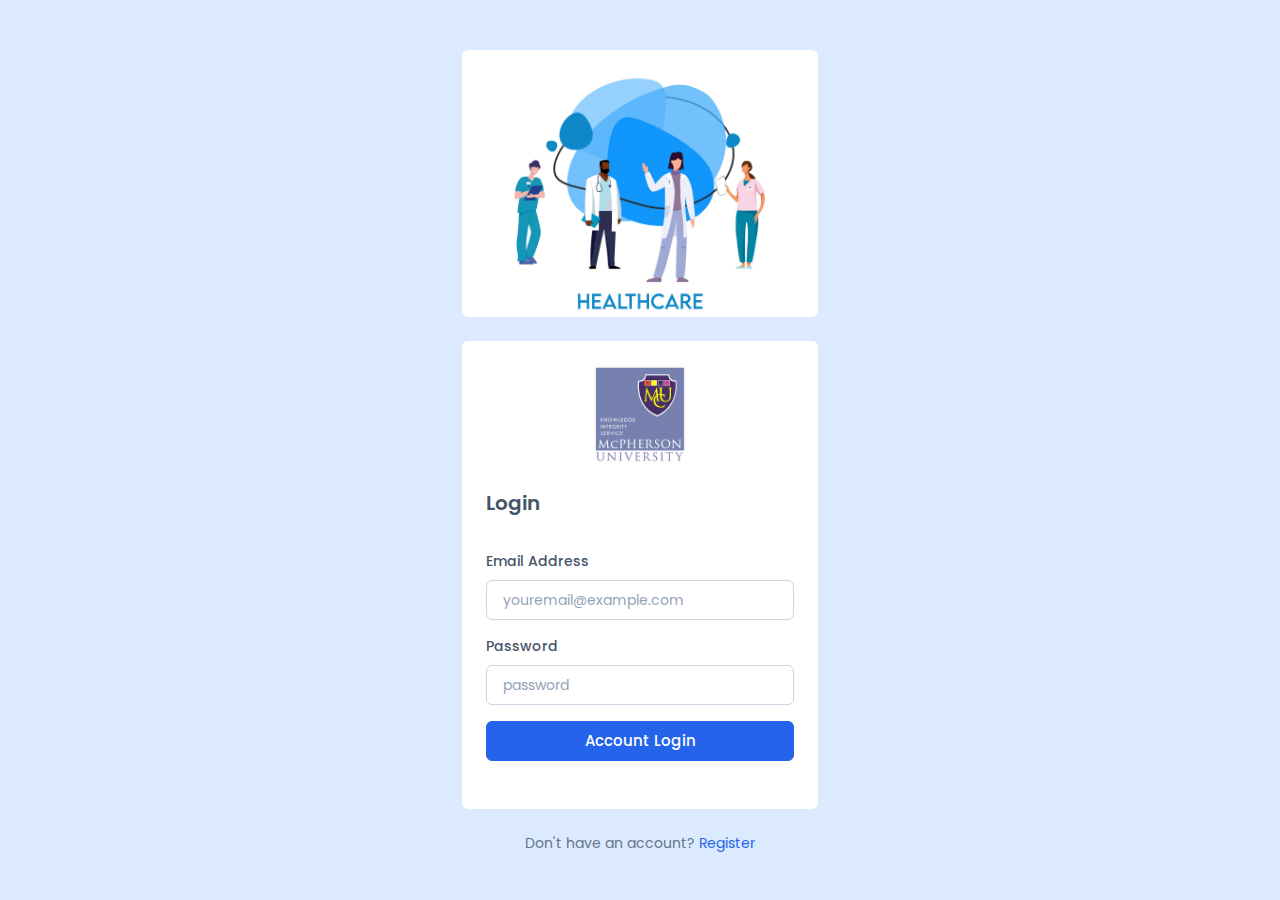
<file: login.html>
<!DOCTYPE html>
<html lang="en" data-bs-theme="">
  <meta http-equiv="content-type" content="text/html;charset=utf-8" />
  <head>
    <meta charset="UTF-8" />
    <meta http-equiv="X-UA-Compatible" content="IE=edge" />
    <meta name="viewport" content="width=device-width, initial-scale=1.0" />
    <link rel="shortcut icon" href="images/logo.png" />
    <title>Login</title>
    <link rel="stylesheet" href="assets/css/bundle1c4a.css?v131" />
    <link rel="stylesheet" href="assets/css/app1c4a.css?v131" />

    <script src="assets/js/jquery.js"></script>
  </head>

  <body class="tyn-body">
    <div class="tyn-root">
      <div class="tyn-content tyn-auth tyn-auth-centered">
        <div class="container">
          <div class="row justify-content-center">
            <div class="col-xl-4 col-lg-5 col-md-7 col-sm-9">
              <div class="my-3 text-center"></div>
              <img src="images/16.jpg" width="100%" style="border-radius: 2%" />
              <br />
              <br />
              <div class="card border-0">
                <br />
                <a class="text-center" href="index.html">
                  <img src="images/logo.png" height="100px" />
                </a>
                <form id="loginForm">
                  <div class="p-4">
                    <h3>Login</h3>
                    <br />
                    <div class="row g-3">
                      <div class="col-12">
                        <div class="form-group">
                          <label class="form-label" for="email-address"
                            >Email Address</label
                          >
                          <div class="form-control-wrap">
                            <input
                              type="text"
                              class="form-control"
                              id="email-address"
                              placeholder="youremail@example.com"
                              name="email"
                              required
                            />
                          </div>
                        </div>
                      </div>
                      <div class="col-12">
                        <div class="form-group">
                          <label class="form-label d-flex" for="password"
                            >Password
                            <!-- <a
                            href="forgot.html"
                            class="link link-primary ms-auto"
                            >Forgot ?</a
                          > -->
                          </label>
                          <div class="form-control-wrap">
                            <input
                              type="password"
                              class="form-control"
                              id="password"
                              placeholder="password"
                              name="password"
                              required
                            />
                          </div>
                        </div>
                      </div>
                      <div class="col-12">
                        <button
                          type="submit"
                          class="btn btn-primary w-100"
                          href="welcome.html"
                          id="login_button"
                        >
                          Account Login
                        </button>
                      </div>
                    </div>
                    <br />
                    <div
                      class="alert alert-danger"
                      role="alert"
                      id="emailError"
                      style="display: none"
                    >
                      Email doesn't exist
                    </div>
                    <!-- .row -->
                  </div>
                </form>
              </div>
              <!-- .card -->
              <div class="text-center mt-4">
                <p class="small">
                  Don't have an account? <a href="register.html">Register</a>
                </p>
              </div>
            </div>
            <!-- .col -->
          </div>
          <!-- .row -->
        </div>
        <!-- .container -->
      </div>
    </div>
    <script>
      $("#loginForm").submit(function (e) {
        e.preventDefault();
        var data = $(this).serializeArray();

        let email = data[0].value;
        let password = data[1].value;

        $("#login_button").css("disabled", true);
        var settings = {
          url: "https://health.curaxpharmaceuticals.com:8000/login",
          method: "POST",
          timeout: 0,
          headers: {
            "Content-Type": "application/json",
          },
          data: JSON.stringify({
            email: email,
            password: password,
          }),
        };

        $.ajax(settings)
          .done(function (response) {
            $("#login_button").css("disabled", false);
            $("#emailError").css("display", "none");
            console.log(response);
            let responseData = response;

            localStorage.setItem("id", responseData.id);
            localStorage.setItem("name", responseData.name);
            localStorage.setItem("email", responseData.email);
            window.location.assign("chat.html");
          })
          .fail(function (response) {
            if (response.status == 400) {
              $("#emailError").css("display", "block");
            }
          });
      });
    </script>
    <script src="assets/js/bundle1c4a.js?v131"></script>
    <script src="assets/js/app1c4a.js?v131"></script>
  </body>
</html>
</file>
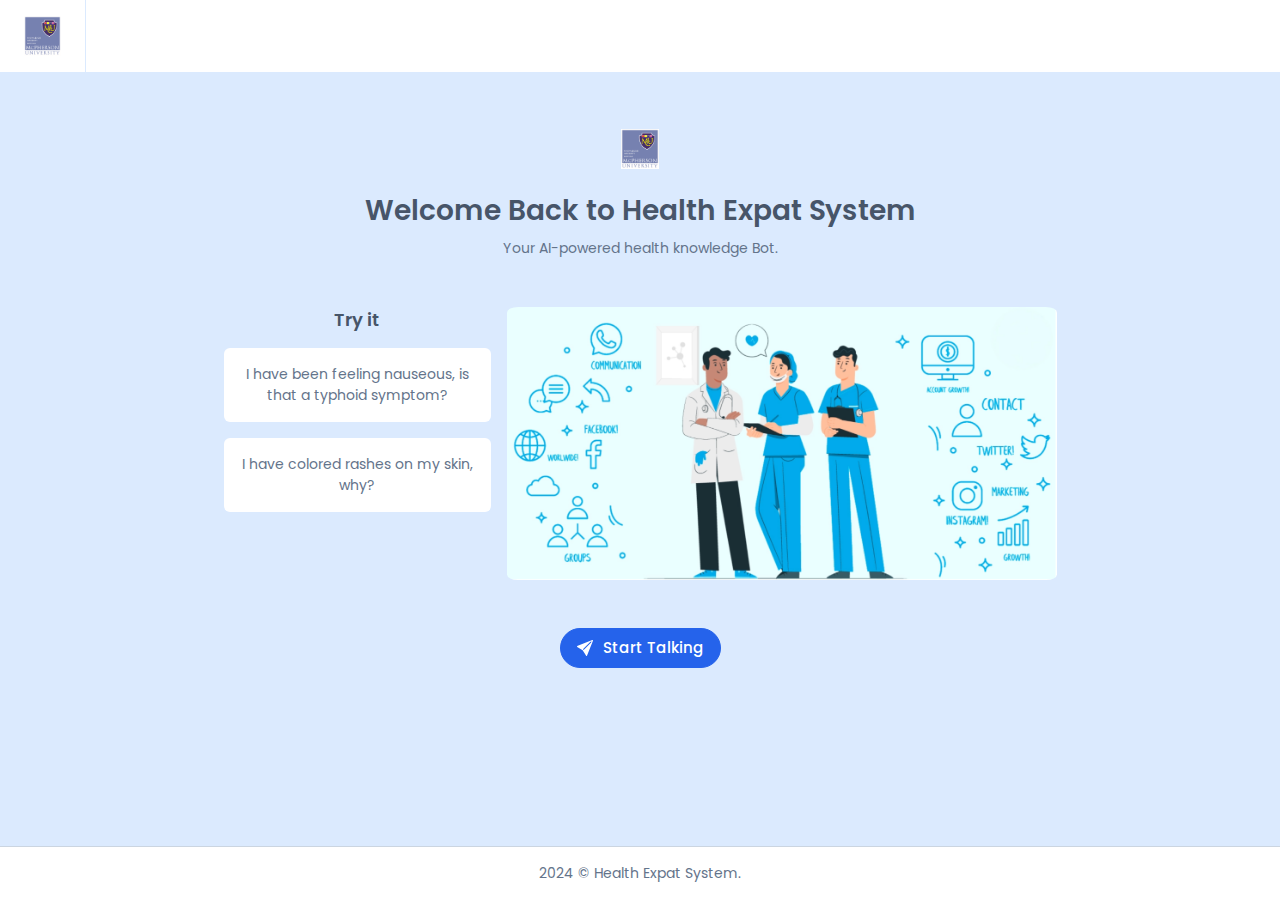
<file: logout.html>
<!DOCTYPE html>
<html lang="en">
  <head>
    <meta charset="UTF-8" />
    <meta name="viewport" content="width=device-width, initial-scale=1.0" />
    <title>Document</title>
    <script>
      localStorage.clear();
      window.location.assign("index.html");
    </script>
  </head>
  <body></body>
</html>
</file>
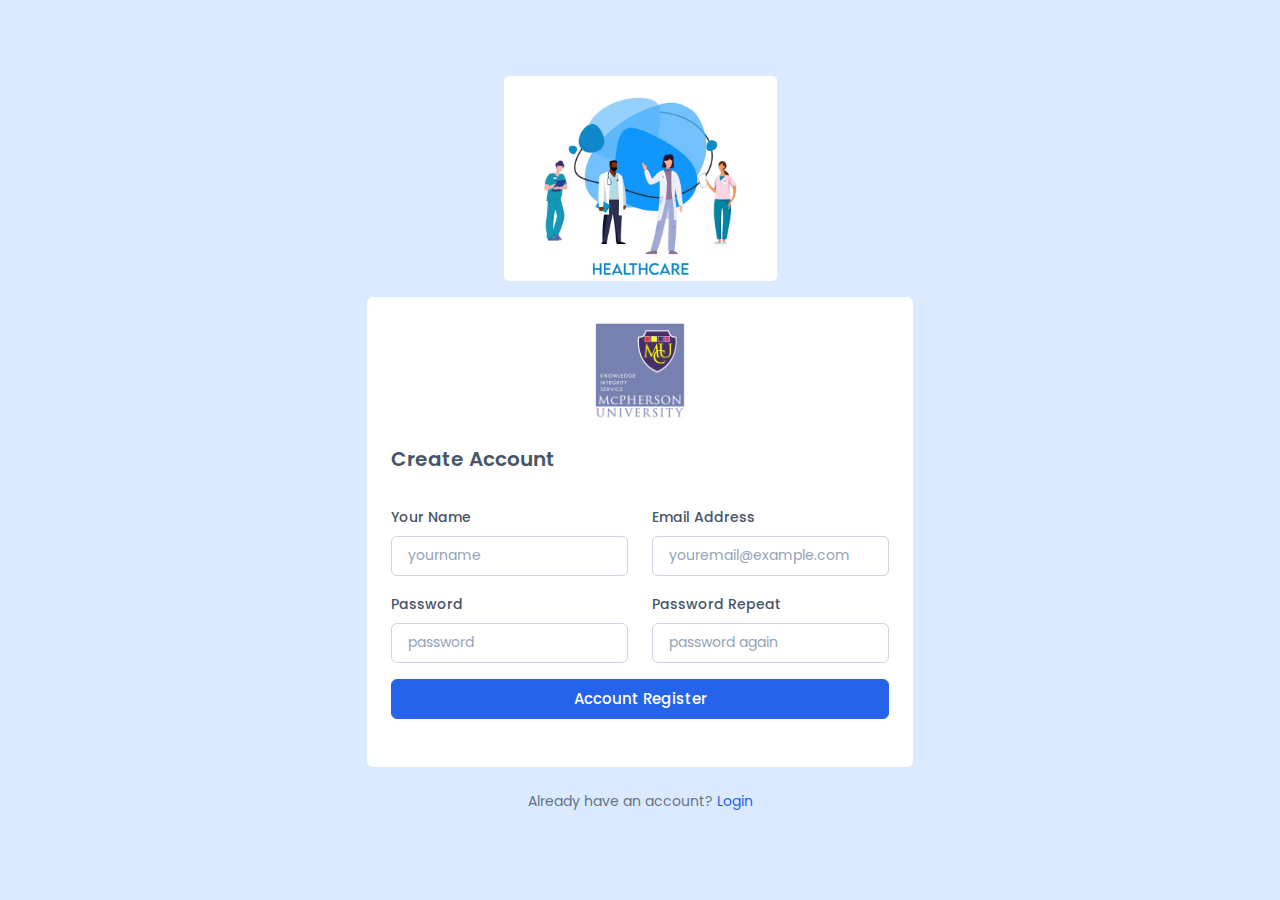
<file: register.html>
<!DOCTYPE html>
<html lang="en" data-bs-theme="">
  <head>
    <meta charset="UTF-8" />
    <meta http-equiv="X-UA-Compatible" content="IE=edge" />
    <meta name="viewport" content="width=device-width, initial-scale=1.0" />
    <link rel="shortcut icon" href="images/logo.png" />
    <title>Register</title>
    <link rel="stylesheet" href="assets/css/bundle1c4a.css?v131" />
    <link rel="stylesheet" href="assets/css/app1c4a.css?v131" />

    <script src="assets/js/jquery.js"></script>
  </head>

  <body class="tyn-body">
    <div class="tyn-root">
      <div class="tyn-content tyn-auth tyn-auth-centered">
        <div class="container">
          <div class="row justify-content-center">
            <div class="col-xl-6 col-lg-8">
              <div class="mb-3 text-center">
                <img
                  src="images/16.jpg"
                  width="50%"
                  style="border-radius: 2%"
                />
              </div>

              <div class="card border-0">
                <br />
                <a class="text-center" href="index.html">
                  <img src="images/logo.png" height="100px" />
                </a>
                <form id="signupForm">
                  <div class="p-4">
                    <h3>Create Account</h3>
                    <br />
                    <div class="row g-3 gx-4">
                      <div class="col-sm-6">
                        <div class="form-group">
                          <label class="form-label" for="username"
                            >Your Name</label
                          >
                          <div class="form-control-wrap">
                            <input
                              type="text"
                              name="username"
                              class="form-control"
                              id="username"
                              placeholder="yourname"
                              required
                            />
                          </div>
                        </div>
                      </div>
                      <div class="col-sm-6">
                        <div class="form-group">
                          <label class="form-label" for="email-address"
                            >Email Address</label
                          >
                          <div class="form-control-wrap">
                            <input
                              type="text"
                              class="form-control"
                              id="email-address"
                              name="email"
                              placeholder="youremail@example.com"
                              required
                            />
                          </div>
                        </div>
                      </div>
                      <div class="col-sm-6">
                        <div class="form-group">
                          <label class="form-label" for="password"
                            >Password</label
                          >
                          <div class="form-control-wrap">
                            <input
                              type="password"
                              class="form-control"
                              id="password"
                              name="password"
                              placeholder="password"
                              required
                            />
                          </div>
                        </div>
                      </div>
                      <div class="col-sm-6">
                        <div class="form-group">
                          <label class="form-label" for="repeat-password"
                            >Password Repeat</label
                          >
                          <div class="form-control-wrap">
                            <input
                              type="password"
                              class="form-control"
                              id="repeat-password"
                              name="confirm_password"
                              placeholder="password again"
                              required
                            />
                          </div>
                        </div>
                      </div>

                      <div class="col-12">
                        <button
                          type="submit"
                          class="btn btn-primary w-100"
                          href="welcome.html"
                        >
                          Account Register
                        </button>
                      </div>
                    </div>
                    <br />
                    <div
                      class="alert alert-warning"
                      role="alert"
                      id="passwordError"
                      style="display: none"
                    >
                      Passwords don't match
                    </div>

                    <div
                      class="alert alert-danger"
                      role="alert"
                      id="emailError"
                      style="display: none"
                    >
                      Email has been used before
                    </div>
                    <!-- .row -->
                  </div>
                </form>
              </div>
              <!-- .card -->
              <div class="text-center mt-4">
                <p class="small">
                  Already have an account? <a href="login.html">Login</a>
                </p>
              </div>
            </div>
            <!-- .col -->
          </div>
          <!-- .row -->
        </div>
        <!-- .container -->
      </div>
    </div>
    <script>
      $("#signupForm").submit(function (e) {
        e.preventDefault();
        var data = $(this).serializeArray();

        let name = data[0].value;
        let email = data[1].value;
        let password = data[2].value;

        //check if passwords match.
        if (data[2].value != data[3].value) {
          $("#passwordError").css("display", "block");
        } else {
          $("#passwordError").css("display", "none");

          var settings = {
            url: "https://health.curaxpharmaceuticals.com:8000/users",
            method: "POST",
            timeout: 0,
            headers: {
              "Content-Type": "application/json",
            },
            data: JSON.stringify({
              email: email,
              name: name,
              password: password,
            }),
          };

          $.ajax(settings)
            .done(function (response) {
              $("#emailError").css("display", "none");
              console.log(response);
              let responseData = response;

              localStorage.setItem("id", responseData.id);
              localStorage.setItem("name", responseData.name);
              localStorage.setItem("email", responseData.email);
              window.location.assign("chat.html");
            })
            .fail(function (response) {
              if (response.status == 400) {
                $("#emailError").css("display", "block");
              }
            });
        }
      });
    </script>
    <script src="assets/js/bundle1c4a.js?v131"></script>
    <script src="assets/js/app1c4a.js?v131"></script>
  </body>
</html>
</file>
<file: assets/css/app1c4a.css>
/*! 
----------------------
## Table Contents ##
* 01. FONTS
* 02. LAYOUT
* 03. COMPONENTS
*/
/** 01. FONTS */
@font-face {
  font-family: "Poppins";
  src: local("Poppins Bold"), local("Poppins-Bold"),
    url("../fonts/Poppins-Bold.woff") format("woff"),
    url("../fonts/Poppins-Bold.ttf") format("truetype"),
    url("../fonts/Poppins-Bold.svg") format("svg");
  font-weight: bold;
  font-style: normal;
  font-display: swap;
}
@font-face {
  font-family: "Poppins";
  src: local("Poppins Regular"), local("Poppins-Regular"),
    url("../fonts/Poppins-Regular.woff") format("woff"),
    url("../fonts/Poppins-Regular.ttf") format("truetype"),
    url("../fonts/Poppins-Regular.svg") format("svg");
  font-weight: normal;
  font-style: normal;
  font-display: swap;
}
@font-face {
  font-family: "Poppins";
  src: local("Poppins SemiBold"), local("Poppins-SemiBold"),
    url("../fonts/Poppins-SemiBold.woff") format("woff"),
    url("../fonts/Poppins-SemiBold.ttf") format("truetype"),
    url("../fonts/Poppins-SemiBold.svg") format("svg");
  font-weight: 600;
  font-style: normal;
  font-display: swap;
}
@font-face {
  font-family: "Poppins";
  src: local("Poppins Medium"), local("Poppins-Medium"),
    url("../fonts/Poppins-Medium.woff") format("woff"),
    url("../fonts/Poppins-Medium.ttf") format("truetype"),
    url("../fonts/Poppins-Medium.svg") format("svg");
  font-weight: 500;
  font-style: normal;
  font-display: swap;
}
ol,
ul,
dl {
  margin: 0;
  padding: 0;
  list-style: none;
}

/** 02. LAYOUT */
.tyn-root {
  --bg: var(--bs-body-bg);
  --appbar-height: 65px;
  --content-full-height: calc(100vh - var(--appbar-height));
  --content-full-height: calc(100dvh - var(--appbar-height));
  display: flex;
  flex-direction: column;
  height: 100vh;
  height: 100dvh;
  background: var(--bg);
}

.tyn-content {
  --aside-bg: var(--bs-white);
  --aside-width: 100%;
  --aside-gap-x: var(--bs-body-gap-x);
  --aside-gap-y: 1.5rem;
  --aside-head-gap-y: 1.25rem;
  --aside-item-bubbly-radius: 0.5rem;
  --aside-item-gap-y: 0.75rem;
  --aside-item-active-bg: var(--bs-gray-100);
  --border-color: var(--bs-primary-100);
  --content-bg: var(--bs-body-bg);
  position: relative;
  z-index: 999;
  flex-grow: 1;
  display: flex;
}
[data-bs-theme="dark"] .tyn-content {
  --aside-bg: var(--bs-gray-800);
  --aside-item-active-bg: var(--bs-gray-900);
  --border-color: var(--bs-border-color);
}
.tyn-content-page {
  flex-direction: column;
}
.tyn-content-full-height {
  height: var(--content-full-height);
}
.tyn-content-inner {
  flex-grow: 1;
  padding: 2rem 0.5rem;
  max-width: 100%;
  min-width: var(--content-inner-width);
}

.tyn-main {
  background: rgba(var(--bs-body-bg-rgb), var(--bs-bg-opacity, 1));
}
.tyn-main-boxed {
  margin-left: auto;
  margin-right: auto;
}
.tyn-main-boxed-lg {
  max-width: 780px !important;
}

.tyn-aside-base + .tyn-main {
  position: absolute;
  top: 0;
  right: 0;
  bottom: 0;
  left: 0;
  background: var(--content-bg);
  display: flex;
  flex-direction: column;
  justify-content: stretch;
  max-width: 100%;
  flex-grow: 1;
  opacity: 1;
  visibility: hidden;
}
.tyn-aside-base + .tyn-main.main-shown {
  opacity: 1;
  visibility: visible;
  z-index: 1000;
}
.tyn-aside-base + .tyn-main + .tyn-overlay {
  z-index: 1001;
}

@media (min-width: 768px) {
  .tyn-root {
    --appbar-height: 73px;
  }
  .tyn-content.has-aside-base,
  .tyn-content.has-aside-sticky {
    --aside-width: 320px;
  }
  .tyn-content-inner {
    padding: 2rem 1.25rem;
  }
  .tyn-aside-base + .tyn-main {
    position: static;
    opacity: 1;
    visibility: visible;
    display: flex;
    overflow: hidden;
  }
}
@media (min-width: 1400px) {
  .tyn-content.has-aside-base,
  .tyn-content.has-aside-sticky {
    --aside-width: 360px;
  }
}
.tyn-logo {
  display: inline-flex;
  height: 32px;
}
.tyn-logo svg,
.tyn-logo img {
  height: 100%;
  color: var(--bs-gray-800);
}
[data-bs-theme="dark"] .tyn-logo svg,
[data-bs-theme="dark"] .tyn-logo img {
  color: var(--bs-white);
}

.tyn-appbar {
  --bg: var(--bs-white);
  --border-color: var(--bs-primary-100);
  --nav-gap-x: 0.875rem;
  --nav-item-gap-x: 0.375rem;
  --nav-icon-shape: var(--bs-border-radius-pill);
  --nav-icon-size: var(--bs-size-rg);
  --nav-icon-svg-size: 1rem;
  --nav-icon-bg: var(--bs-gray-200);
  --nav-icon-color: var(--bs-gray-700);
  --nav-icon-active-bg: var(--bs-primary-200);
  --nav-icon-active-color: var(--bs-primary);
  position: fixed;
  inset: 0 0 auto 0;
  background: var(--bg);
  border-bottom: 1px solid var(--border-color);
  z-index: 1000;
}
[data-bs-theme="dark"] .tyn-appbar {
  --bg: var(--bs-gray-800);
  --border-color: var(--bs-border-color);
  --nav-icon-bg: var(--bs-gray-700);
  --nav-icon-color: var(--bs-gray-400);
  --nav-icon-active-bg: var(--bs-primary-200);
  --nav-icon-active-color: var(--bs-primary);
}
.tyn-appbar + .tyn-content {
  margin-top: var(--appbar-height);
}
.tyn-appbar-wrap {
  display: flex;
  align-items: center;
}
.tyn-appbar-logo {
  display: inline-flex;
  border-right: 1px solid var(--border-color);
  padding: 1rem var(--bs-body-gap-x);
}
.tyn-appbar-nav {
  display: flex;
  align-items: center;
}
.tyn-appbar-nav:first-child {
  padding-left: var(--nav-gap-x);
}
.tyn-appbar-nav:last-child {
  padding-right: var(--nav-gap-x);
}
.tyn-appbar-nav > li {
  display: inline-flex;
  padding-left: var(--nav-item-gap-x);
  padding-right: var(--nav-item-gap-x);
}
.tyn-appbar-link {
  display: inline-flex;
  align-items: center;
  justify-content: center;
  color: var(--nav-icon-color);
  background: var(--nav-icon-bg);
  border-radius: var(--nav-icon-shape);
  height: var(--nav-icon-size);
  width: var(--nav-icon-size);
  transition: all 0.3s ease;
}
.tyn-appbar-link.active,
.active .tyn-appbar-link,
.tyn-appbar-link:hover {
  color: var(--nav-icon-active-color);
  background: var(--nav-icon-active-bg);
}
.tyn-appbar-link svg {
  height: var(--nav-icon-svg-size);
  width: var(--nav-icon-svg-size);
}
.tyn-appbar-content {
  display: flex;
  justify-content: space-between;
  flex-grow: 1;
}

@media (min-width: 768px) {
  .tyn-logo {
    display: inline-flex;
    height: 40px;
  }
  .tyn-logo-sm {
    height: 32px;
  }
  .tyn-logo svg,
  .tyn-logo img {
    height: 100%;
  }
  .tyn-appbar {
    --nav-gap-x: 0.875rem;
    --nav-item-gap-x: 0.5625rem;
    --nav-icon-size: var(--bs-size-lg);
    --nav-icon-svg-size: 1.25rem;
  }
}
.tyn-aside {
  width: var(--aside-width);
  background: var(--aside-bg);
  height: 100%;
  display: flex;
  flex-direction: column;
  justify-content: stretch;
  flex-shrink: 0;
  overflow: hidden;
  border-right: 1px solid var(--border-color);
}
.tyn-aside-base {
  height: var(--content-full-height);
}
.tyn-aside-head {
  padding: var(--aside-head-gap-y) var(--aside-gap-x);
  display: flex;
  align-items: center;
  justify-content: space-between;
}
.tyn-aside-foot {
  padding: var(--aside-head-gap-y) var(--aside-gap-x);
  display: flex;
  align-items: center;
  justify-content: space-between;
}
.tyn-aside-search {
  position: sticky;
  top: 0;
  z-index: 1;
  padding: 0 var(--aside-gap-x) var(--aside-item-gap-y);
  background: var(--aside-bg);
}
.tyn-aside-item {
  padding: var(--aside-item-gap-y) var(--aside-gap-x);
  cursor: pointer;
}
.tyn-aside-item:hover,
.tyn-aside-item.active {
  background: var(--aside-item-active-bg);
}
.tyn-aside-item-bubbly {
  border-radius: var(--aside-item-bubbly-radius);
  margin: 0 calc(var(--aside-gap-x) * 0.5);
  padding: var(--aside-item-gap-y) calc(var(--aside-gap-x) * 0.5);
}
.tyn-aside-body {
  max-height: 100%;
  height: 100%;
  overflow: auto;
}
.tyn-aside-row {
  padding: var(--aside-gap-y) var(--aside-gap-x);
}
.tyn-aside-row .nav-tabs-line {
  margin: 0 calc(var(--aside-gap-x) * -1);
  padding: 0 var(--aside-gap-x);
}
.tyn-aside-row .nav-tabs-line .nav-link {
  padding-top: 0;
}

@media (max-width: 767.98px) {
  .tyn-aside.hidden-mobile {
    display: none;
  }
  .tyn-aside.hidden-mobile + .tyn-main {
    position: static;
    opacity: 1;
    visibility: visible;
    display: flex;
    overflow: hidden;
  }
}
@media (min-width: 768px) {
  .tyn-aside-base {
    position: fixed;
    left: 0;
    top: var(--appbar-height);
    z-index: 1;
  }
  .has-aside-base {
    padding-left: var(--aside-width);
  }
}
.tyn-section {
  position: relative;
  scroll-margin-top: var(--appbar-height);
  padding: 3.5rem 0;
}
.tyn-section-head {
  margin-bottom: 1.5rem;
  margin-top: -0.5rem;
}
.tyn-section-content + .tyn-section-content {
  margin-top: 1.5rem;
}
.tyn-section-content + .tyn-section-head {
  margin-top: 2rem;
}

@media (min-width: 768px) {
  .tyn-section {
    padding: 3.5rem 0;
  }
  .tyn-section-lg {
    padding: 4.5rem 0;
  }
  .tyn-section-head {
    margin-bottom: 2rem;
  }
  .tyn-section-content + .tyn-section-content {
    margin-top: 3.5rem;
  }
  .tyn-section-content + .tyn-section-head {
    margin-top: 3rem;
  }
}
/** 03. COMPONENTS */
.link {
  --color: var(--bs-gray-500);
  --hover-color: var(--bs-primary);
  text-decoration: none;
  display: inline-flex;
  align-items: center;
  gap: 0.375rem;
  font-size: 0.75rem;
  font-weight: 600;
  color: var(--color);
  transition: 0.3s ease;
  border: none;
  background-color: transparent;
  padding: 0;
}
.link:hover,
.link:focus {
  color: var(--hover-color);
}
.link-group {
  display: flex;
  align-items: center;
}
.link-group > li,
.link-group > div {
  display: inline-flex;
}

.tyn-list-links {
  --link-color: var(--bs-gray-500);
  --link-hover-color: var(--bs-primary);
  padding: 0.5rem 0;
}
[data-bs-theme="dark"] .tyn-list-links {
  --link-color: var(--bs-gray-300);
  --link-hover-color: var(--bs-primary-500);
}
.tyn-list-links-heading {
  font-size: 0.75rem;
  padding: 0.5rem 1.25rem 0.375rem;
}
.tyn-list-links li {
  width: 100%;
}
.tyn-list-links li a,
.tyn-list-links li button:not(.btn) {
  display: flex;
  align-items: center;
  text-decoration: none;
  gap: 0.675rem;
  padding: 0.5rem 1.25rem;
  color: var(--link-color);
  font-size: 0.75rem;
  line-height: 1.25rem;
  font-weight: 500;
}
.tyn-list-links li a:hover,
.tyn-list-links li a:focus,
.tyn-list-links li a.active,
.tyn-list-links li button:not(.btn):hover,
.tyn-list-links li button:not(.btn):focus,
.tyn-list-links li button:not(.btn).active {
  color: var(--link-hover-color);
}
.tyn-list-links li a svg,
.tyn-list-links li a .icon,
.tyn-list-links li button:not(.btn) svg,
.tyn-list-links li button:not(.btn) .icon {
  height: 1rem;
  width: 1rem;
}
.tyn-list-links li button:not(.btn) {
  border: none;
  background: transparent;
  width: 100%;
}
.tyn-list-links li:not(:first-child) .tyn-list-links-heading {
  padding: 1rem 1.25rem 0.375rem;
}
.tyn-list-inline {
  display: flex;
}

.tyn-btn-inline {
  display: flex;
  align-items: center;
}

.tyn-title-overline {
  --overline-color: var(--bs-gray-400);
  font-size: 0.688rem;
  font-weight: 700;
  letter-spacing: 0.1em;
  text-transform: uppercase;
  color: var(--overline-color);
}
[data-bs-theme="dark"] .tyn-title-overline {
  --overline-color: var(--bs-gray-200);
}

.tyn-title {
  margin-bottom: 0.25rem;
}

.tyn-subtext {
  --subtext-color: var(--bs-gray-400);
  font-size: 0.75rem;
  font-weight: 500;
  color: var(--subtext-color);
}
[data-bs-theme="dark"] .tyn-subtext {
  --subtext-color: var(--bs-gray-300);
}

.tyn-overline {
  --overline-color: var(--bs-gray-500);
  font-size: 0.75rem;
  font-weight: 600;
  color: var(--overline-color);
  text-transform: uppercase;
}
[data-bs-theme="dark"] .tyn-overline {
  --overline-color: var(--bs-gray-300);
}

.tyn-text-block {
  font-size: 0.875rem;
}
.tyn-text-block ol {
  list-style: decimal;
}
.tyn-text-block ul {
  list-style: disc;
}
.tyn-text-block p:last-child {
  margin-bottom: 0;
}
.tyn-text-block ol,
.tyn-text-block ul {
  margin-left: 1rem;
}
.tyn-text-block ol li,
.tyn-text-block ul li {
  padding: 0.25rem 0 0.25rem 0.25rem;
}
.tyn-text-block ol + p,
.tyn-text-block ul + p {
  margin-top: 1rem;
}
.tyn-text-block ol + .tyn-code-block,
.tyn-text-block ul + .tyn-code-block {
  margin-top: 1rem;
}
.tyn-text-block .tyn-code-block + ol,
.tyn-text-block .tyn-code-block + ul {
  margin-top: 1rem;
}
.tyn-text-block .tyn-code-block + p {
  margin-top: 1.25rem;
}

.tyn-media {
  --media-bg: var(--bs-white);
  --media-border: var(--bs-white);
  --tyn-size: var(--bs-size-rg);
  --tyn-shape: var(--bs-border-radius);
  display: inline-flex;
  align-items: center;
  justify-content: center;
  flex-shrink: 0;
  height: var(--tyn-size);
  width: var(--tyn-size);
  border-radius: var(--tyn-shape);
  background: var(--media-bg);
}
[data-bs-theme="dark"] .tyn-media {
  --media-bg: var(--bs-gray-800);
  --media-border: var(--bs-gray-800);
}
.tyn-media img {
  height: 100%;
  width: 100%;
  border-radius: calc(var(--tyn-shape) - 1px);
  object-fit: cover;
}
.tyn-media svg,
.tyn-media .icon {
  height: var(--tyn-icon-size);
  width: var(--tyn-icon-size);
}
.tyn-media-bordered {
  border: 2px solid var(--media-border);
}
.tyn-media-multiple {
  display: flex;
  align-items: center;
}
.tyn-media-multiple > *:not(:first-child) {
  margin-left: calc(var(--tyn-size) * -0.33);
}
.tyn-media-group {
  position: relative;
  display: flex;
  align-items: center;
  gap: 1rem;
  --media-text: var(--bs-gray-500);
  --media-text-light: var(--bs-gray-400);
  --media-text-lighter: var(--bs-gray-300);
}
[data-bs-theme="dark"] .tyn-media-group {
  --media-text: var(--bs-gray-300);
  --media-text-light: var(--bs-gray-400);
  --media-text-lighter: var(--bs-gray-500);
}
.on-dark .tyn-media-group {
  --media-text: var(--bs-white);
  --media-text-light: var(--bs-gray-100);
  --media-text-lighter: var(--bs-gray-100);
}
[data-bs-theme="dark"] .on-dark .tyn-media-group {
  --media-text: var(--bs-white);
  --media-text-light: var(--bs-gray-100);
  --media-text-lighter: var(--bs-gray-100);
}
.unread .tyn-media-group {
  --media-text: var(--bs-gray-600);
}
[data-bs-theme="dark"] .unread .tyn-media-group {
  --media-text: var(--bs-white);
}
.tyn-media-vr {
  flex-direction: column;
  align-items: flex-start;
}
.tyn-media-center {
  text-align: center;
  align-items: center;
}
.tyn-media-center .tyn-media-row {
  justify-content: center;
}
.tyn-media-col {
  display: flex;
  flex-direction: column;
  flex-grow: 1;
  gap: 0.25rem;
  white-space: nowrap;
  max-width: 100%;
  overflow: hidden;
}
.tyn-media-col .name {
  margin-bottom: 0;
  color: var(--media-text);
  max-width: 100%;
  overflow: hidden;
  text-overflow: ellipsis;
  white-space: nowrap;
}
.tyn-media-col .name .username {
  font-size: 70%;
  font-weight: 400;
  color: var(--media-text-light);
}
.unread .tyn-media-col .name {
  font-weight: 700;
}
.tyn-media-col .typing {
  font-size: 0.625rem;
  color: var(--media-text-lighter);
}
.tyn-media-col .indicator {
  height: 0.625rem;
  width: 0.625rem;
  display: inline-flex;
}
.tyn-media-col .indicator .bi {
  height: 100%;
  width: 100%;
}
.tyn-media-col .varified {
  color: var(--bs-primary);
}
.tyn-media-col .content {
  font-size: 0.75rem;
  color: var(--media-text);
  margin-bottom: 0;
  max-width: 100%;
  overflow: hidden;
  text-overflow: ellipsis;
  white-space: nowrap;
}
.unread .tyn-media-col .content {
  font-weight: 700;
}
.tyn-media-col .meta {
  font-size: 0.625rem;
  color: var(--media-text-light);
}
.tyn-media-col .anchor {
  font-size: 0.625rem;
  color: var(--media-text-light);
  font-weight: 600;
  white-space: normal;
  text-decoration: underline;
}
.tyn-media-col .message {
  font-size: 0.75rem;
  font-weight: 500;
  color: var(--media-text-light);
}
.tyn-media-col .message strong {
  font-size: 0.813rem;
  font-weight: 600;
  color: var(--media-text);
}
.tyn-media-row {
  display: flex;
  align-items: center;
  gap: 0.375rem;
  max-width: 100%;
}
.tyn-media-row.between {
  justify-content: space-between;
}
.tyn-media-row.has-dot-sap {
  gap: 1rem;
}
.tyn-media-row.has-dot-sap > * {
  position: relative;
}
.tyn-media-row.has-dot-sap > *:not(:first-child)::after {
  position: absolute;
  left: -0.625rem;
  content: "";
  height: 4px;
  width: 4px;
  border-radius: 50%;
  top: 50%;
  transform: translateY(-50%);
  background-color: var(--media-text-lighter);
}
.tyn-media-option {
  position: absolute;
  right: 0;
  opacity: 0;
}
.tyn-media-option:has(.dropdown-menu.show) {
  opacity: 1;
}
.tyn-media-group:hover .tyn-media-option {
  opacity: 1;
}
.tyn-media-list {
  display: flex;
  flex-direction: column;
}

.tyn-media-1x1_1 {
  height: calc(var(--tyn-size) * 1.1);
}
.tyn-media-1x1_1 img {
  border-radius: calc(var(--tyn-shape) - 2px);
}
.tyn-media-1_1x1 {
  width: calc(var(--tyn-size) * 1.1);
}
.tyn-media-1_1x1 img {
  border-radius: calc(var(--tyn-shape) - 2px);
}

.tyn-media-1x1_2 {
  height: calc(var(--tyn-size) * 1.2);
}
.tyn-media-1x1_2 img {
  border-radius: calc(var(--tyn-shape) - 2px);
}
.tyn-media-1_2x1 {
  width: calc(var(--tyn-size) * 1.2);
}
.tyn-media-1_2x1 img {
  border-radius: calc(var(--tyn-shape) - 2px);
}

.tyn-media-1x1_3 {
  height: calc(var(--tyn-size) * 1.3);
}
.tyn-media-1x1_3 img {
  border-radius: calc(var(--tyn-shape) - 2px);
}
.tyn-media-1_3x1 {
  width: calc(var(--tyn-size) * 1.3);
}
.tyn-media-1_3x1 img {
  border-radius: calc(var(--tyn-shape) - 2px);
}

.tyn-image {
  width: 100%;
  border-radius: var(--bs-border-radius);
}

.tyn-video {
  --tyn-icon-color: var(--bs-white);
  --tyn-icon-size: 1.75rem;
  --video-border-color: var(--bs-gray-200);
  display: flex;
  position: relative;
  border: 1px solid var(--video-border-color);
  border-radius: var(--bs-border-radius);
}
[data-bs-theme="dark"] .tyn-video {
  --video-border-color: var(--bs-gray-700);
}
.tyn-video-icon {
  position: absolute;
  color: var(--tyn-icon-color);
  left: 50%;
  top: 50%;
  transform: translate(-50%, -50%);
  height: var(--tyn-icon-size);
  width: var(--tyn-icon-size);
}
.tyn-video-icon svg,
.tyn-video-icon .icon {
  height: 100%;
  width: 100%;
}

.tyn-thumb {
  --image-border-color: var(--bs-gray-200);
  display: inline-block;
  border: 1px solid var(--image-border-color);
  border-radius: var(--bs-border-radius);
}
[data-bs-theme="dark"] .tyn-thumb {
  --image-border-color: var(--bs-gray-700);
}

.tyn-video {
  --tyn-icon-color: var(--bs-white);
  --tyn-icon-size: 1.75rem;
  --video-border-color: var(--bs-gray-200);
  display: flex;
  position: relative;
  border: 1px solid var(--video-border-color);
  border-radius: var(--bs-border-radius);
}
[data-bs-theme="dark"] .tyn-video {
  --video-border-color: var(--bs-gray-700);
}
.tyn-video-icon {
  position: absolute;
  color: var(--tyn-icon-color);
  left: 50%;
  top: 50%;
  transform: translate(-50%, -50%);
  height: var(--tyn-icon-size);
  width: var(--tyn-icon-size);
}
.tyn-video-icon svg,
.tyn-video-icon .icon {
  height: 100%;
  width: 100%;
}

.tyn-overlay {
  position: absolute;
  top: 0;
  left: 0;
  right: 0;
  bottom: 0;
  background-color: var(--bs-dark);
  z-index: 999;
  opacity: 0.5;
  display: none;
}
.tyn-overlay.active {
  display: block;
}

.tyn-icon {
  height: var(--tyn-icon-size);
  width: var(--tyn-icon-size);
}
.tyn-icon svg,
.tyn-icon .icon {
  height: var(--tyn-icon-size);
  width: var(--tyn-icon-size);
}

.tyn-code-block {
  position: relative;
}
.tyn-code-block-title {
  position: absolute;
  inset: 0 0 auto 0;
  padding: 0.5rem 0.75rem 0.375rem;
  color: #ffffff;
  border-bottom: 1px solid var(--bs-dark);
  background: rgba(var(--bs-white-rgb), 0.1);
  border-radius: 0.375rem 0.375rem 0 0;
}
.tyn-code-block pre {
  padding: 2.5rem 0.75rem 0.625rem;
}
.tyn-code-block .tyn-copy {
  position: absolute;
  top: 0;
  right: 0;
  padding: 0.4rem 0.75rem 0.4rem;
}

.tyn-copy {
  border: none;
  background: transparent;
  color: var(--bs-gray-200);
  font-size: 0.75rem;
  text-shadow: none;
}

.tyn-reply {
  --content-gap-x: var(--bs-body-gap-x);
  --content-gap-y: 0.5rem;
  --content-sap-y: 0.375rem;
  --reply-bg: var(--bs-white);
  --reply-text: var(--bs-gray-500);
  --reply-anchor-text: var(--bs-primary-400);
  --reply-anchor-hover: var(--bs-primary);
  --outgoing-message-bg: var(--bs-primary);
  --outgoing-message-text: var(--bs-white);
  --radius-large: 0.5rem;
  --radius-small: 0.25rem;
  --avatar-gap: 0.75rem;
  /* padding: 1rem 2rem; */
  display: flex;
  flex-direction: column-reverse;
}
[data-bs-theme="dark"] .tyn-reply {
  --reply-bg: var(--bs-gray-800);
  --reply-text: var(--bs-gray-200);
  --reply-anchor-text: var(--bs-primary-500);
  --reply-anchor-hover: var(--bs-primary);
}
.tyn-reply-preview {
  padding: 0;
  --content-gap-x: 0;
  --content-gap-y: 0;
}
.tyn-reply-item {
  display: flex;
  align-items: flex-end;
  padding: var(--content-gap-y) var(--content-gap-x);
}
.tyn-reply-separator {
  font-size: 0.75rem;
  font-weight: 500;
  text-align: center;
  padding: var(--content-sap-y) var(--content-gap-x);
}
.tyn-reply-avatar {
  margin-right: var(--avatar-gap);
  flex-shrink: 0;
  display: inline-flex;
}
.tyn-reply-group {
  width: 100%;
  display: flex;
  flex-direction: column;
}
.tyn-reply-group > * {
  border-radius: var(--radius-large);
}
.tyn-reply-group > *:not(:last-child) {
  margin-bottom: 0.375rem;
}
.incoming .tyn-reply-group {
  width: calc(100% - var(--bs-size-md) - var(--avatar-gap));
}
.incoming .tyn-reply-group > *:first-child:not(:only-child) {
  border-bottom-left-radius: var(--radius-small);
}
.incoming .tyn-reply-group > *:last-child:not(:only-child) {
  border-top-left-radius: var(--radius-small);
}
.incoming .tyn-reply-group > *:not(:first-child):not(:last-child) {
  border-top-left-radius: var(--radius-small);
  border-bottom-left-radius: var(--radius-small);
}
.outgoing .tyn-reply-group {
  align-items: flex-end;
}
.outgoing .tyn-reply-group > *:first-child:not(:only-child) {
  border-bottom-right-radius: var(--radius-small);
}
.outgoing .tyn-reply-group > *:last-child:not(:only-child) {
  border-top-right-radius: var(--radius-small);
}
.outgoing .tyn-reply-group > *:not(:first-child):not(:last-child) {
  border-top-right-radius: var(--radius-small);
  border-bottom-right-radius: var(--radius-small);
}
.tyn-reply-bubble {
  position: relative;
  display: flex;
  align-items: center;
  width: max-content;
  max-width: 60%;
}
.outgoing .tyn-reply-bubble {
  flex-direction: row-reverse;
}
.tyn-reply-bubble > *:first-child:not(:only-child) {
  max-width: calc(100% - 0.75rem - var(--bs-size-sm) * 2);
}
.tyn-reply-text {
  font-size: 0.833rem;
  padding: 0.75rem 1rem;
  border-radius: inherit;
  color: var(--reply-text);
  background: var(--reply-bg);
}
.outgoing .tyn-reply-text {
  color: var(--outgoing-message-text);
  background: var(--outgoing-message-bg);
}
.tyn-reply-link {
  display: flex;
  flex-direction: column;
  border-radius: inherit;
  overflow: hidden;
  background: var(--reply-bg);
}
.tyn-reply-link.has-thumb {
  width: 260px;
}
.tyn-reply-link img {
  width: 100%;
}
.tyn-reply-link-title {
  padding: 0.75rem 1rem;
  margin-bottom: 0;
}
.tyn-reply-anchor {
  padding: 0.75rem 1rem;
  font-size: 0.833rem;
  text-decoration: underline;
  color: var(--reply-anchor-text);
  transition: color 0.3s ease;
}
.tyn-reply-quick .tyn-reply-anchor {
  overflow: hidden;
  text-overflow: ellipsis;
  white-space: nowrap;
}
.tyn-reply-anchor:hover {
  color: var(--reply-anchor-hover);
}
.tyn-reply-media {
  color: var(--reply-text);
  background: var(--reply-bg);
  border-radius: inherit;
  padding: 0.375rem;
  display: flex;
  flex-direction: row-reverse;
  flex-wrap: wrap;
  gap: 0.25rem;
  width: 280px;
}
.tyn-reply-media .tyn-video,
.tyn-reply-media .tyn-thumb {
  flex-grow: 1;
  width: 80px;
}
.tyn-reply-media .tyn-video:not(:only-child),
.tyn-reply-media .tyn-thumb:not(:only-child) {
  aspect-ratio: 1;
}
.tyn-reply-media .tyn-image {
  height: 100%;
  object-fit: cover;
}
.tyn-reply-file {
  border-radius: inherit;
  color: var(--reply-text);
  background: var(--reply-bg);
}
.tyn-reply-file .tyn-file {
  padding: 0.375rem 1.25rem 0.375rem 0.375rem;
  display: inline-flex;
}
.tyn-reply-call {
  border-radius: inherit;
  color: var(--reply-text);
  background: var(--reply-bg);
}
.tyn-reply-call .tyn-call {
  padding: 0.375rem 1.25rem 0.375rem 0.375rem;
  display: inline-flex;
}
.tyn-reply-tools {
  opacity: 0;
  display: flex;
  align-items: center;
}
.tyn-reply-tools:has(.dropdown-menu.show) {
  opacity: 1;
}
.incoming .tyn-reply-tools {
  left: 100%;
  padding-left: 0.75rem;
}
.outgoing .tyn-reply-tools {
  right: 100%;
  padding-right: 0.75rem;
  flex-direction: row-reverse;
}
.tyn-reply-bubble:hover .tyn-reply-tools {
  opacity: 1;
}

.tyn-chat {
  --content-gap-x: var(--bs-body-gap-x);
  --content-gap-y: 1.5rem;
  --content-bg: var(--bs-body-bg);
  --aside-gap-x: var(--bs-body-gap-x);
  --aside-gap-y: 1.5rem;
  --border-color: var(--bs-primary-100);
  --aside-bg: var(--bs-white);
  --head-bg: var(--bs-white);
  --form-bg: var(--bs-white);
  --form-input-bg: var(--bs-gray-200);
  --search-bg: var(--bs-white);
  position: relative;
  overflow: hidden;
}
[data-bs-theme="dark"] .tyn-chat {
  --border-color: var(--bs-border-color);
  --aside-bg: var(--bs-gray-800);
  --head-bg: var(--bs-gray-800);
  --form-bg: var(--bs-gray-800);
  --search-bg: var(--bs-gray-800);
  --form-input-bg: var(--bs-gray-900);
}
.tyn-chat-content {
  --aside-width: 320px;
}
.tyn-chat-content-aside {
  position: absolute;
  right: 0;
  width: var(--aside-width);
  max-width: calc(100% - 1.5rem);
  background: var(--aside-bg);
  height: 100%;
  display: flex;
  flex-direction: column;
  justify-content: stretch;
  box-shadow: inset 1px 0 0 var(--border-color);
  transform: translateX(100%);
  z-index: 1000;
}
.tyn-chat-content-aside.show-aside {
  transform: none;
}
.tyn-chat-head {
  position: relative;
  display: flex;
  align-items: center;
  padding: var(--content-gap-y) var(--content-gap-x);
  background: var(--head-bg);
  box-shadow: inset 0 -1px 0 var(--border-color);
  z-index: 500;
  margin: 0 -0.25rem;
}
.tyn-chat-head > * {
  padding: 0 0.25rem;
}
.tyn-chat-search {
  position: absolute;
  top: 100%;
  left: 0;
  right: 0;
  padding: 0.25rem var(--content-gap-x);
  background: var(--search-bg);
  box-shadow: inset 0 -1px 0 var(--border-color);
  display: flex;
  align-items: center;
  opacity: 0;
  visibility: hidden;
  transition: 0.3s ease;
}
.tyn-chat-search.active {
  opacity: 1;
  visibility: visible;
}
.tyn-chat-body {
  height: 100%;
  max-height: 100%;
  overflow: auto;
  flex-grow: 1;
}
.tyn-chat-form {
  display: flex;
  align-items: flex-end;
  background: var(--form-bg);
  border-top: 1px solid var(--border-color);
}
.tyn-chat-form-insert {
  padding: calc(var(--content-gap-y) + 0.25rem) var(--content-gap-x);
}
.tyn-chat-form-enter {
  padding: var(--content-gap-y) var(--content-gap-x) var(--content-gap-y) 0;
  flex-grow: 1;
  display: flex;
  align-items: flex-end;
}
.tyn-chat-form-input {
  flex-grow: 1;
  overflow: auto;
  background-color: var(--form-input-bg);
  margin-right: 0.5rem;
  padding: 0.5rem 0.875rem;
  font-size: 0.875rem;
  line-height: 1.5rem;
  border-radius: 0.5rem;
}
.tyn-chat-form-input:focus-visible {
  outline: none;
}
.tyn-chat-cover img {
  height: 160px;
  width: 100%;
  object-fit: cover;
  border-radius: inherit;
}
.tyn-chat-theme-list {
  display: flex;
  align-items: center;
  flex-wrap: wrap;
  margin: -0.325rem;
}
.tyn-chat-theme-list li {
  padding: 0.325rem;
}
.tyn-chat-theme-btn {
  --tyn-border-color: var(--bs-gray-100);
  --tyn-theme-accent: var(--bs-blue);
  --tyn-theme-alt: var(--bs-white);
  height: var(--bs-size-rg);
  width: var(--bs-size-rg);
  border: 8px solid var(--tyn-border-color);
  border-radius: 50rem;
  background: linear-gradient(
    to right,
    var(--tyn-theme-accent) 50%,
    var(--tyn-theme-alt) 50%
  );
}
.tyn-chat-call {
  --call-screen-height: 520px;
  display: flex;
  flex-direction: column;
  height: var(--call-screen-height);
  border-radius: inherit;
}
.modal .tyn-chat-call > .tyn-chat-cover:first-child {
  border-radius: calc(0.375rem - 1px) calc(0.375rem - 1px) 0 0;
}
.tyn-chat-call-cover {
  height: 100%;
}
.modal .tyn-chat-call-cover {
  border-radius: calc(0.375rem - 1px);
}
.tyn-chat-call-cover img {
  width: 100%;
  height: 100%;
  object-fit: cover;
  border-radius: inherit;
}
.tyn-chat-call-video {
  display: grid;
  grid-template-columns: 100%;
  grid-template-rows: 100%;
}
.tyn-chat-call-stack {
  display: flex;
  flex-direction: column;
  grid-row-start: 1;
  grid-column-start: 1;
  isolation: isolate;
}
.tyn-chat-call-stack + .tyn-chat-call-stack:before {
  position: absolute;
  left: 0;
  right: 0;
  top: 0;
  bottom: 0;
  content: "";
  border-radius: calc(0.375rem - 1px);
  z-index: -1;
  background-image: linear-gradient(
      180deg,
      rgba(var(--bs-dark-rgb), 0.5) 0,
      rgba(var(--bs-dark-rgb), 0.3) 35px,
      rgba(var(--bs-dark-rgb), 0) 100px
    ),
    linear-gradient(
      180deg,
      rgba(var(--bs-dark-rgb), 0) calc(100% - 100px),
      rgba(var(--bs-dark-rgb), 0.3) calc(100% - 35px),
      rgba(var(--bs-dark-rgb), 0.6) 100%
    );
}

@media (min-width: 1200px) {
  .tyn-chat-content.aside-shown {
    padding-right: var(--aside-width);
  }
}
[data-theme="indigo"] {
  --tyn-theme-accent: var(--bs-indigo);
}

[data-theme="green"] {
  --tyn-theme-accent: var(--bs-green);
}

[data-theme="red"] {
  --tyn-theme-accent: var(--bs-red);
}

.tyn-chat-mute:focus {
  color: var(--bs-nav-link-color) !important;
}
.tyn-chat-mute:hover {
  color: var(--bs-primary) !important;
  background: var(--bs-primary-200);
}
.tyn-chat-mute .muted-icon {
  display: none;
}
.tyn-chat-mute .unmuted-icon {
  display: block;
}
.tyn-chat-mute.chat-muted {
  opacity: 0.5;
}
.tyn-chat-mute.chat-muted .muted-icon {
  display: block;
}
.tyn-chat-mute.chat-muted .unmuted-icon {
  display: none;
}

.tyn-quick-chat {
  --quick-chat-gap-x: 1rem;
  --quick-chat-gap-y: 1rem;
  --quick-chat-bg: var(--bs-primary-50);
  --quick-chat-toggle-bg: var(--bs-primary-100);
  --quick-chat-head-bg: var(--bs-white);
  --quick-chat-foot-bg: var(--bs-white);
  --quck-chat-border: var(--bs-primary-200);
}
[data-bs-theme="dark"] .tyn-quick-chat {
  --quick-chat-bg: var(--bs-gray-900);
  --quick-chat-toggle-bg: var(--bs-gray-800);
  --quick-chat-head-bg: var(--bs-gray-800);
  --quick-chat-foot-bg: var(--bs-gray-800);
  --quck-chat-border: var(--bs-gray-700);
}
.tyn-quick-chat .tyn-reply-quick {
  --content-gap-x: var(--quick-chat-gap-x);
}
.tyn-quick-chat-toggle {
  position: fixed;
  height: 4rem;
  width: 4rem;
  right: 1.5rem;
  bottom: 1.5rem;
  z-index: 999;
  border-radius: 50%;
  padding: 1rem;
  border: 2px solid var(--quick-chat-head-bg);
  background: var(--quick-chat-toggle-bg);
  box-shadow: 0 0 0 1px var(--quck-chat-border);
  transition: 0.3s ease 0.5s;
  opacity: 1;
  transform: translateY(0);
}
.tyn-quick-chat.active .tyn-quick-chat-toggle {
  transform: translateY(calc(100% + 4rem));
  opacity: 0;
}
.tyn-quick-chat-box {
  display: flex;
  flex-direction: column;
  justify-content: stretch;
  position: fixed;
  right: 1.5rem;
  bottom: 1.5rem;
  height: 32rem;
  max-height: calc(100% - 3rem + var(--appbar-height) * -1);
  width: 20rem;
  z-index: 999;
  border-radius: var(--bs-border-radius-lg);
  border: 2px solid var(--quick-chat-head-bg);
  background: var(--quick-chat-bg);
  box-shadow: 0 0 0 1px var(--quck-chat-border);
  transform: translateY(calc(100% + 4rem));
  opacity: 0;
  transition: 0.5s ease 0.3s;
}
.tyn-quick-chat.active .tyn-quick-chat-box {
  opacity: 1;
  transform: translateY(0);
}
.tyn-quick-chat-reply {
  height: 100%;
  max-height: 100%;
  overflow: auto;
  flex-grow: 1;
}
.tyn-quick-chat-head {
  background: var(--quick-chat-head-bg);
  padding: var(--quick-chat-gap-y) var(--quick-chat-gap-x);
}
.tyn-quick-chat-form {
  display: flex;
  align-items: flex-end;
  background: var(--quick-chat-foot-bg);
  padding: var(--quick-chat-gap-y) var(--quick-chat-gap-x);
}

@keyframes ZEROTO100 {
  0% {
    width: 0;
  }
  100% {
    width: 100%;
  }
}
.tyn-stories-thumb {
  --thumb-border-color: var(--bs-white);
  --thumb-border-active-color: var(--bs-primary);
  margin: -0.625rem;
}
[data-bs-theme="dark"] .tyn-stories-thumb {
  --thumb-border-color: var(--bs-border-color);
  --thumb-border-active-color: var(--bs-primary-500);
}
.tyn-stories-thumb .swiper-wrapper {
  flex-wrap: wrap;
  padding: 2px;
}
.tyn-stories-thumb .swiper-slide {
  padding: 0.625rem;
  cursor: pointer;
}
.tyn-stories-thumb .swiper-slide .tyn-image {
  transition: 0.3s ease;
  border: 1px solid var(--thumb-border-color);
}
.tyn-stories-thumb .swiper-slide-thumb-active .tyn-image {
  box-shadow: -2px 2px 0 var(--thumb-border-active-color),
    2px -2px 0 var(--thumb-border-active-color),
    2px 2px 0 var(--thumb-border-active-color),
    -2px -2px 0 var(--thumb-border-active-color);
}
.tyn-stories-slider {
  max-width: 540px;
  width: 100%;
  margin-left: auto;
  margin-right: auto;
  height: 100%;
  --slide-border-color: var(--bs-gray-200);
  --slider-bullet-bg: rgba(var(--bs-white-rgb), 0.5);
  --slider-bullet-bg-active: var(--bs-white);
}
[data-bs-theme="dark"] .tyn-stories-slider {
  --slide-border-color: var(--bs-gray-700);
  --slider-bullet-bg: rgba(var(--bs-white-rgb), 0.5);
  --slider-bullet-bg-active: var(--bs-white);
}
.tyn-stories-slider .swiper-slide {
  border-radius: var(--bs-border-radius);
  border: 1px solid var(--slide-border-color);
}
.tyn-stories-slider .swiper-pagination {
  position: absolute;
  left: 20px;
  right: 20px;
  bottom: 20px;
  display: flex;
  flex-wrap: nowrap;
  z-index: 2;
  gap: 0.5rem;
}
.tyn-stories-slider .swiper-pagination-bullet {
  position: relative;
  height: 0.5rem;
  border-radius: 0.25rem;
  width: 100%;
  background: var(--slider-bullet-bg);
}
.tyn-stories-slider .swiper-pagination-bullet:after {
  position: absolute;
  content: "";
  top: 0;
  left: 0;
  bottom: 0;
  width: 0;
  border-radius: 0.25rem;
  background: var(--slider-bullet-bg-active);
}
.tyn-stories-slider .swiper-pagination-bullet-active:after {
  animation: ZEROTO100 var(--slide-delay) linear;
}
.tyn-stories-item {
  position: relative;
  display: grid;
  height: 100%;
  width: 100%;
}
.tyn-stories-item .tyn-image {
  height: 100%;
  object-fit: cover;
}
.tyn-stories-content {
  position: absolute;
  inset: 0;
  padding: 1.5rem;
  border-radius: var(--bs-border-radius);
  background-image: linear-gradient(
    to bottom,
    rgba(51, 65, 85, 0.325) 0%,
    transparent 110px,
    transparent 110px,
    transparent calc(100% - 110px),
    transparent calc(100% - 110px),
    rgba(51, 65, 85, 0.325) 100%
  );
}
.tyn-stories-page .tyn-aside {
  display: none;
}
.tyn-stories-wrap {
  padding-right: 0.75rem;
  padding-left: 0.75rem;
  margin-left: auto;
  margin-right: auto;
  width: 100%;
  height: 100%;
}

@media (min-width: 992px) {
  .tyn-stories-item .tyn-image {
    height: auto;
    aspect-ratio: 0.8;
  }
  .tyn-stories-page .tyn-aside {
    display: flex;
  }
  .tyn-stories-wrap {
    height: auto;
  }
}
.tyn-profile {
  --info-padding: 1.75rem;
  --details-padding: 1.875rem;
  --head-bg: var(--bs-white);
  --details-bg: var(--bs-white);
}
[data-bs-theme="dark"] .tyn-profile {
  --head-bg: var(--bs-gray-800);
  --details-bg: var(--bs-gray-800);
}
.tyn-profile-head {
  background: var(--head-bg);
  border-radius: 1rem;
}
.tyn-profile-cover {
  border-radius: 1rem 1rem 0 0;
}
.tyn-profile-cover-image {
  height: 290px;
  width: 100%;
  border-radius: inherit;
  object-fit: cover;
}
.tyn-profile-info {
  padding: var(--info-padding);
}
.tyn-profile-avatar {
  margin-top: calc(var(--info-padding) * -2);
}
.tyn-profile-nav {
  display: flex;
  padding-top: 1rem;
}
.tyn-profile-details {
  background-color: var(--details-bg);
  padding: var(--details-padding);
  border-radius: 0 0 1rem 1rem;
}

@media (min-width: 768px) {
  .tyn-profile-cover-image {
    height: 390px;
  }
}
@media (min-width: 992px) {
  .tyn-profile-cover-image {
    height: 490px;
  }
}
.tyn-qa {
  --qa-bg: var(--bs-white);
  --qa-bg-human: var(--bs-primary-50);
  --qa-sap-color: var(--bs-primary-100);
}
[data-bs-theme="dark"] .tyn-qa {
  --qa-bg: var(--bs-gray-800);
  --qa-bg-human: var(--bs-gray-700);
  --qa-sap-color: var(--bs-gray-700);
}
.tyn-qa-avatar {
  display: inline-flex;
  flex-shrink: 0;
  flex-direction: column;
}
.tyn-qa-item {
  display: flex;
  justify-content: stretch;
  gap: 1rem;
  padding: 1.25rem;
}
.tyn-qa-item:nth-child(odd) {
  position: sticky;
  top: 0;
  z-index: 2;
  background: var(--qa-bg-human);
  border-top: 1px solid var(--qa-sap-color);
  border-bottom: 1px solid var(--qa-sap-color);
}
.tyn-qa-item:nth-child(odd):first-child {
  border-top: none;
}
.tyn-qa-item:nth-child(even) {
  position: relative;
  background: var(--qa-bg);
}
.tyn-qa-item:nth-child(even) .tyn-qa-avatar .tyn-qa-avatar-wrap {
  position: sticky;
  top: 0;
}
.tyn-qa-message {
  padding: 0.25rem 0;
  flex-grow: 0;
  width: calc(100% - 50px);
}

.tyn-qa {
  --qa-bubbly-gap: 1rem;
}
.tyn-qa-bubbly {
  display: flex;
  flex-direction: column;
  gap: var(--qa-bubbly-gap);
}
.tyn-qa-bubbly .tyn-qa-item {
  padding: 0;
  position: relative !important;
  background: transparent !important;
  border: none !important;
}
.tyn-qa-bubbly .tyn-qa-message {
  border-radius: 0.25rem 0.5rem 0.5rem;
  padding: 1.25rem;
}
.tyn-qa-bubbly .tyn-qa-item:nth-child(odd) .tyn-qa-message {
  background: var(--qa-bg-human);
}
.tyn-qa-bubbly .tyn-qa-item:nth-child(even) .tyn-qa-message {
  background: var(--qa-bg);
}

.tyn-hero {
  --bg: var(--bs-white);
  padding-block: 3rem;
  background: var(--bg);
}
[data-bs-theme="dark"] .tyn-hero {
  --bg: var(--bs-gray-800);
}

.tyn-auth-centered {
  display: grid;
  place-items: center;
}

.tyn-pill {
  --tyn-shape: var(--bs-border-radius-pill);
}

.tyn-circle {
  --tyn-shape: 50%;
}

.tyn-size-xs {
  --tyn-size: var(--bs-size-xs);
  --tyn-icon-size: var(--bs-icon-size-xs);
}

.tyn-size-sm {
  --tyn-size: var(--bs-size-sm);
  --tyn-icon-size: var(--bs-icon-size-sm);
}

.tyn-size-md {
  --tyn-size: var(--bs-size-md);
  --tyn-icon-size: var(--bs-icon-size-md);
}

.tyn-size-rg {
  --tyn-size: var(--bs-size-rg);
  --tyn-icon-size: var(--bs-icon-size-rg);
}

.tyn-size-lg {
  --tyn-size: var(--bs-size-lg);
  --tyn-icon-size: var(--bs-icon-size-lg);
}

.tyn-size-xl {
  --tyn-size: var(--bs-size-xl);
  --tyn-icon-size: var(--bs-icon-size-xl);
}

.tyn-size-2xl {
  --tyn-size: var(--bs-size-2xl);
  --tyn-icon-size: var(--bs-icon-size-2xl);
}

.tyn-size-3xl {
  --tyn-size: var(--bs-size-3xl);
  --tyn-icon-size: var(--bs-icon-size-3xl);
}

.tyn-size-4xl {
  --tyn-size: var(--bs-size-4xl);
  --tyn-icon-size: var(--bs-icon-size-4xl);
}

/*! END */
</file>
